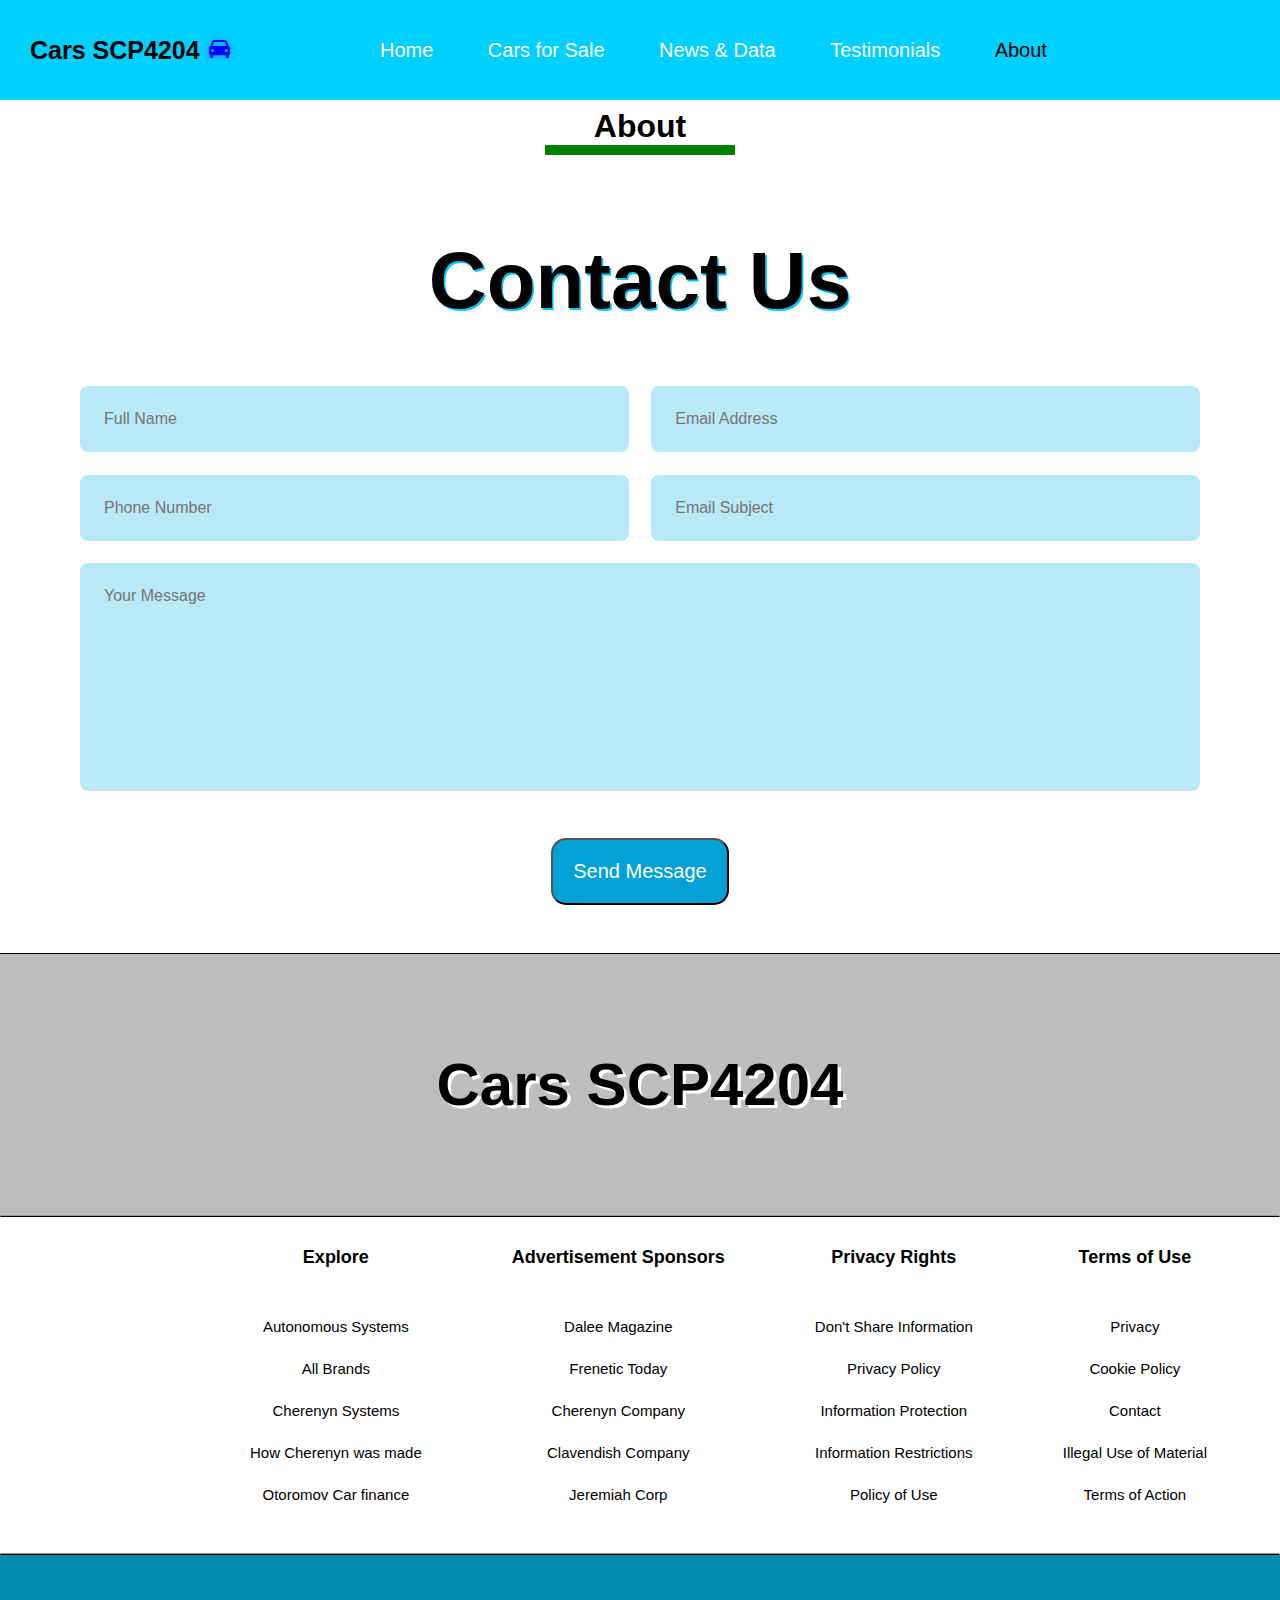
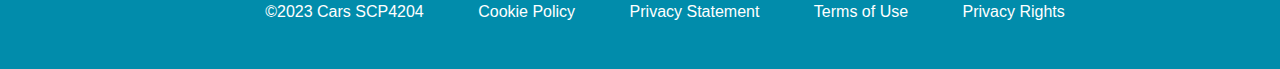
<file: aexxabout.html>
<!DOCTYPE html>

    <html lang = "en">

        <head>

            <meta charset = "UTF-8">

            <meta http-equiv = "X-UA-Compatible" content = "IE = edge">

            <meta name = "viewport" content = "width = device-width, initial-scale = 1.0">

            <title>Car Website</title>

            <link rel="icon" href="cae.jpeg">

            <link href='https://unpkg.com/boxicons@2.1.4/css/boxicons.min.css' rel='stylesheet'>

            <link rel = "stylesheet" href = "aexxabout.css">

        </head>

        <body>

            <section class="sectionheader">
                
                <header class="header">
                    <a href="" class="logo">Cars SCP4204
                        <i class='bx bxs-car'></i>
                    </a>
                    <nav class="navbar">
                        <a href="index.html">Home</a>
                        <a href="aexxcarsforsale.html">Cars for Sale</a>
                        <a href="aexxnews.html">News & Data</a>
                        <a href="aexxtestimonials.html">Testimonials</a>
                        <a href="aexxabout.html">About</a>
                    </nav>
                    <i class='bx bx-menu' id = "menu-icon"></i>

                </header>

            </section>

            <br><br><br><br><br><br>

            <h1 class = "abbbout">About</h1>

            <section class="contact" id="contact">

                <form action="#">

                    <h2 class="heading">Contact <span>Us</span></h2>

                    <div class="input-box">
                        <input type="text" placeholder = "Full Name">
                        <input type="email" placeholder = "Email Address">
                    </div>

                    <div class="input-box">
                        <input type="number" placeholder = "Phone Number">
                        <input type="text" placeholder = "Email Subject">
                    </div>

                    <textarea name="" id="" cols="30" rows="10" placeholder = "Your Message"></textarea>

                    <input type="submit" value = "Send Message" class = "btn">

                </form>


            </section>



            <section class="ending">
                <h1>Cars SCP4204</h1>
            </section>
        
            <hr class = "hrr">
        
            <article>
        
                <div class = "lastfirstdiv">
                    <h1>Explore</h1>
                    <a href="">Autonomous Systems</a>
                    <a href="">All Brands</a>
                    <a href="">Cherenyn Systems</a>
                    <a href="">How Cherenyn was made</a>
                    <a href="">Otoromov Car finance</a>
                </div>
        
                <div class="lastseconddiv">
                    <h1>Advertisement Sponsors</h1>
                    <a href="">Dalee Magazine</a>
                    <a href="">Frenetic Today</a>
                    <a href="">Cherenyn Company</a>
                    <a href="">Clavendish Company</a>
                    <a href="">Jeremiah Corp</a>
                </div>
                    
                <div class="lastthirddiv">
                    <h1>Privacy Rights</h1>
                    <a href="">Don't Share Information</a>
                    <a href="">Privacy Policy</a>
                    <a href="">Information Protection</a>
                    <a href="">Information Restrictions</a>
                    <a href="">Policy of Use</a>
                </div>
        
                <div class="lastfourthdiv">
                    <h1>Terms of Use</h1>
                    <a href="">Privacy</a>
                    <a href="">Cookie Policy</a>
                    <a href="">Contact</a>
                    <a href="">Illegal Use of Material</a>
                    <a href="">Terms of Action</a>
                </div>
        
            </article>
        
        
        
            <hr class = "hrr">
        
            <footer>
        
            <a>&copy;2023 Cars SCP4204</a>
        
            <a href="">Cookie Policy</a>
        
            <a href="">Privacy Statement</a>
        
            <a href="">Terms of Use</a>
            
            <a href="">Privacy Rights</a>
        
            </footer>   
        

    </body>

</html>
</file>
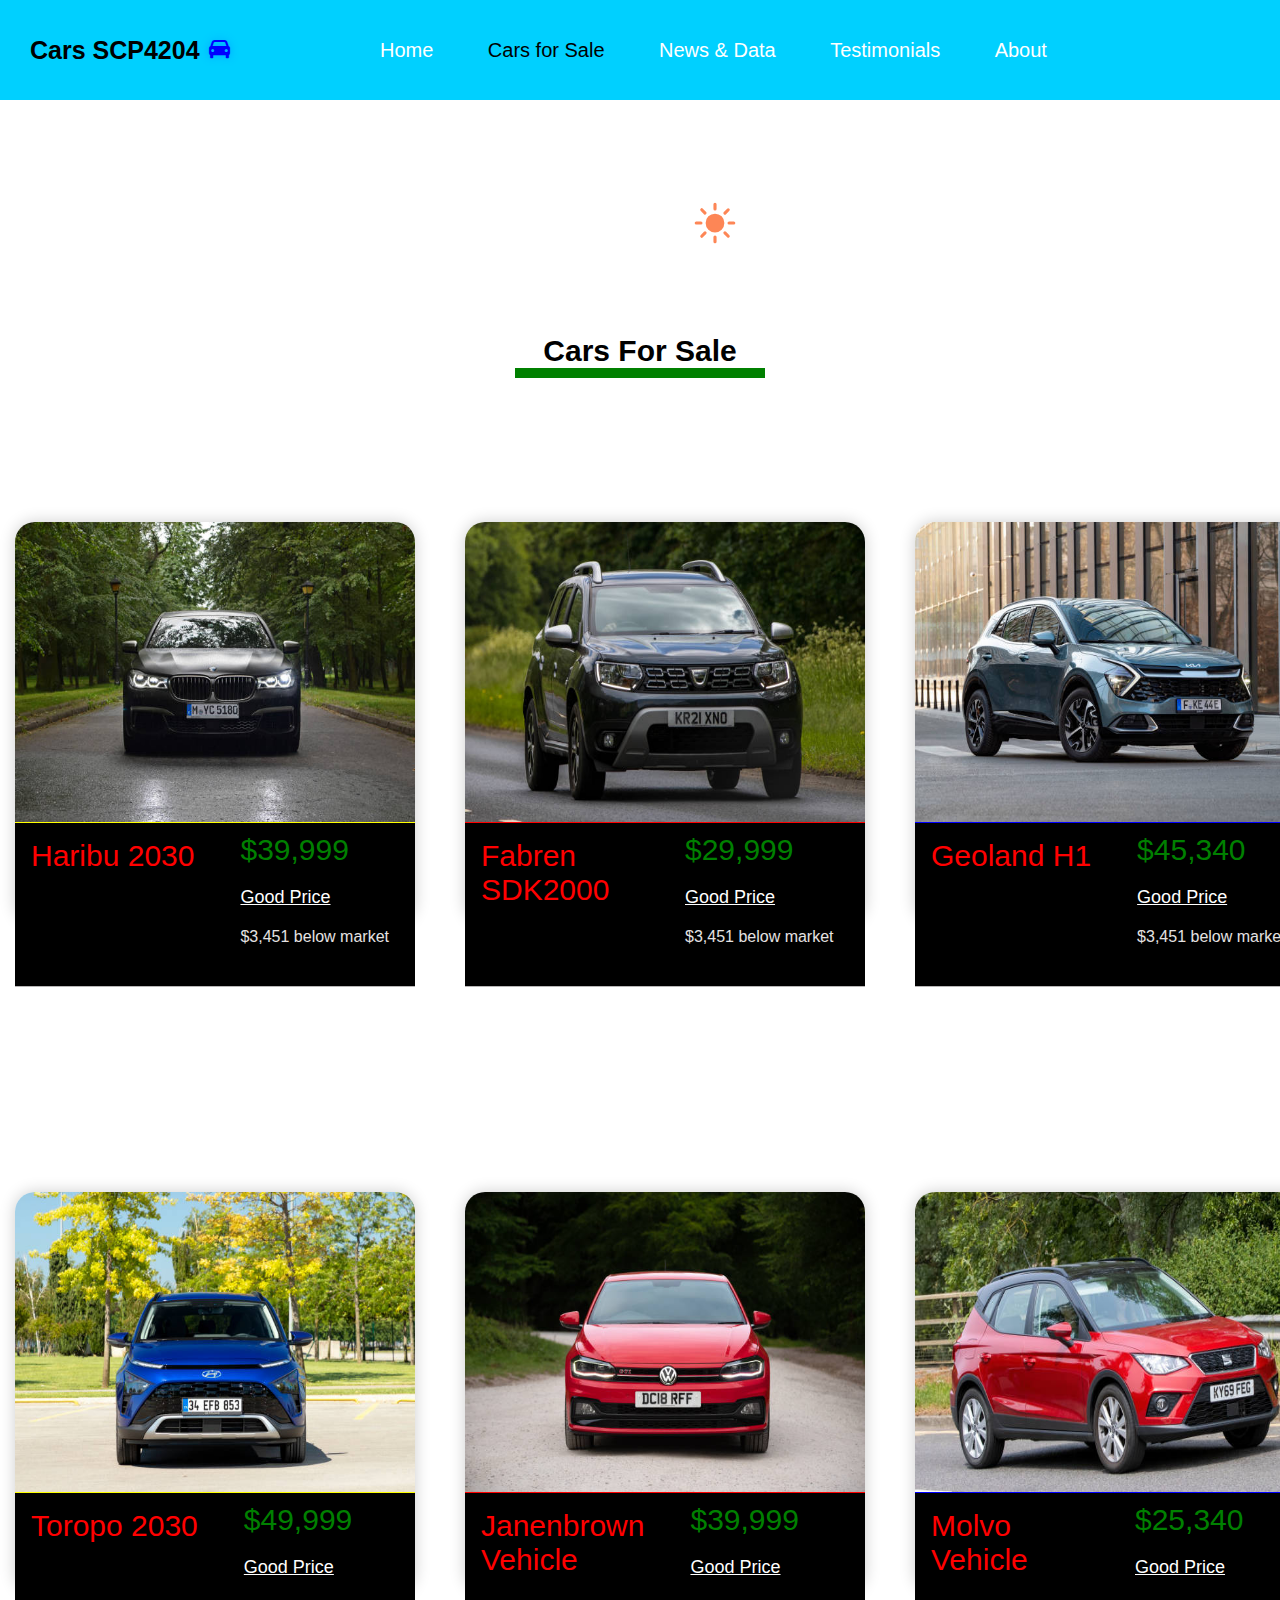
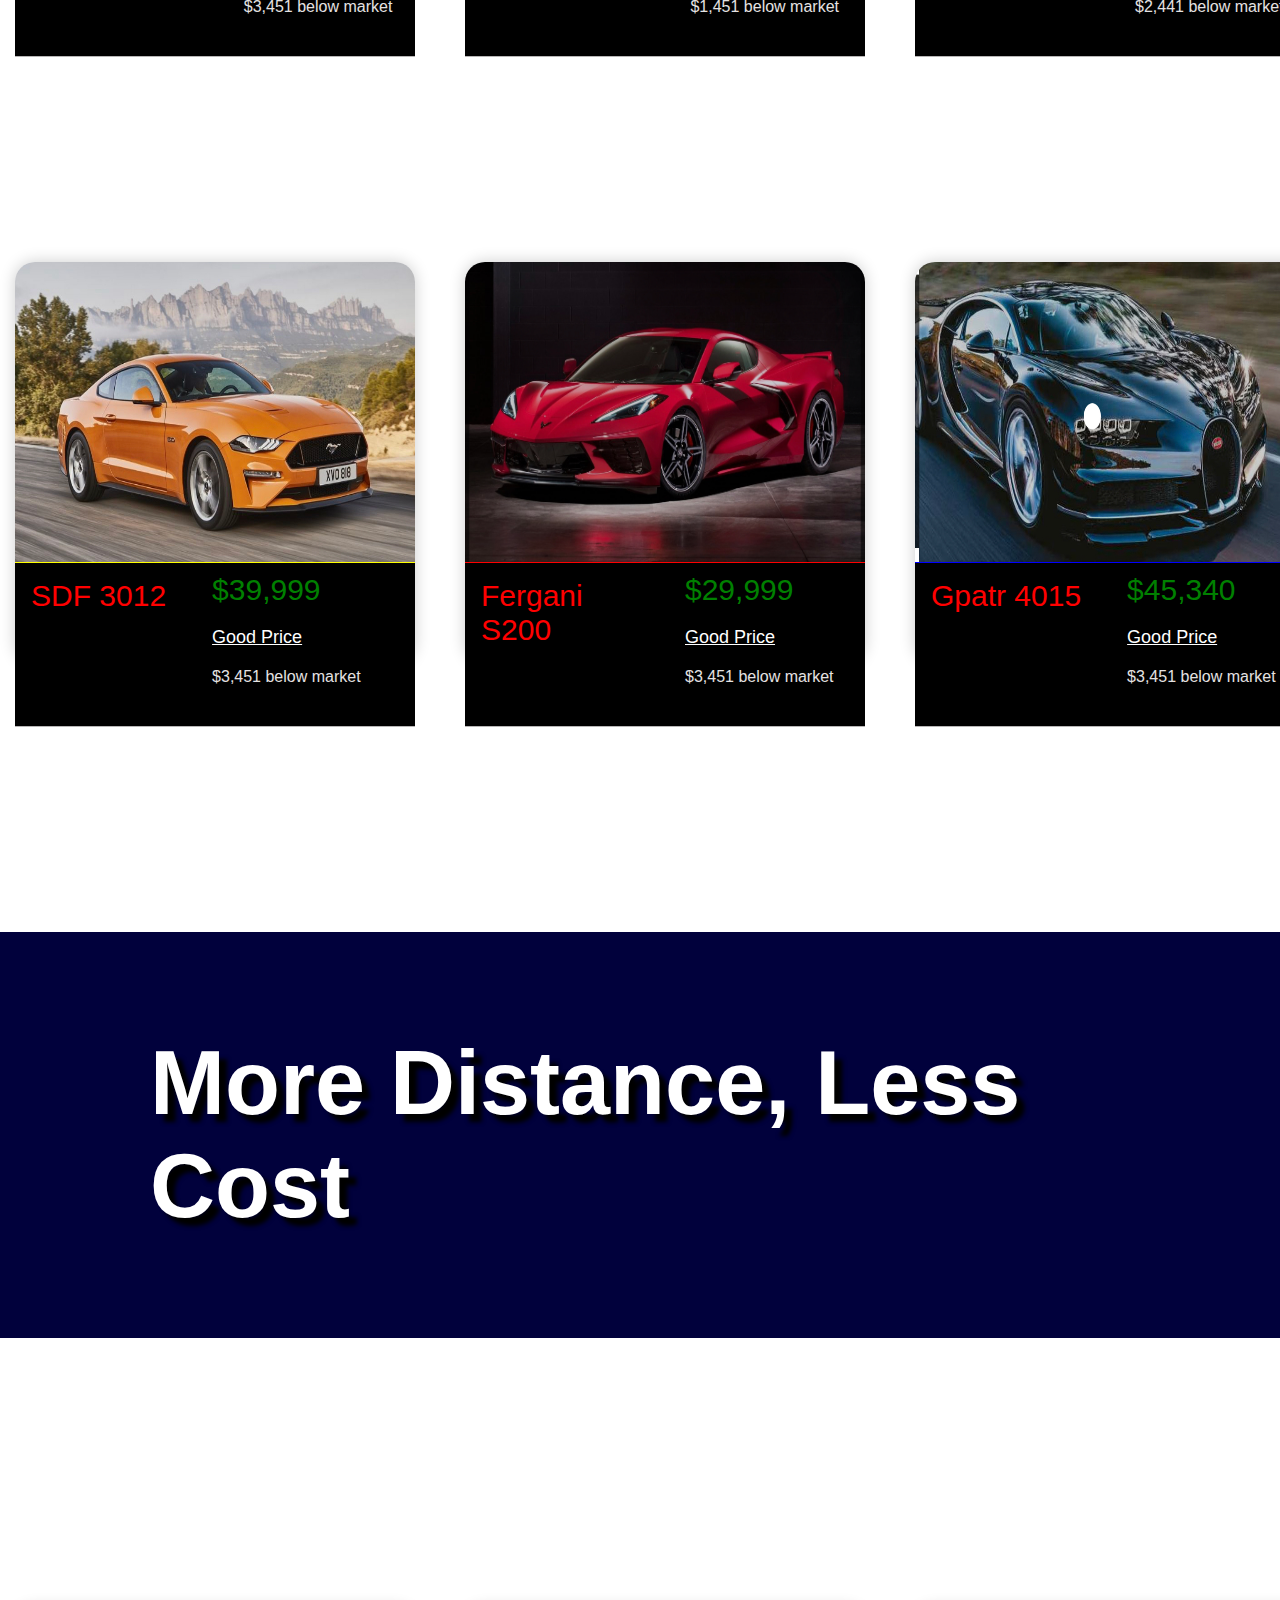
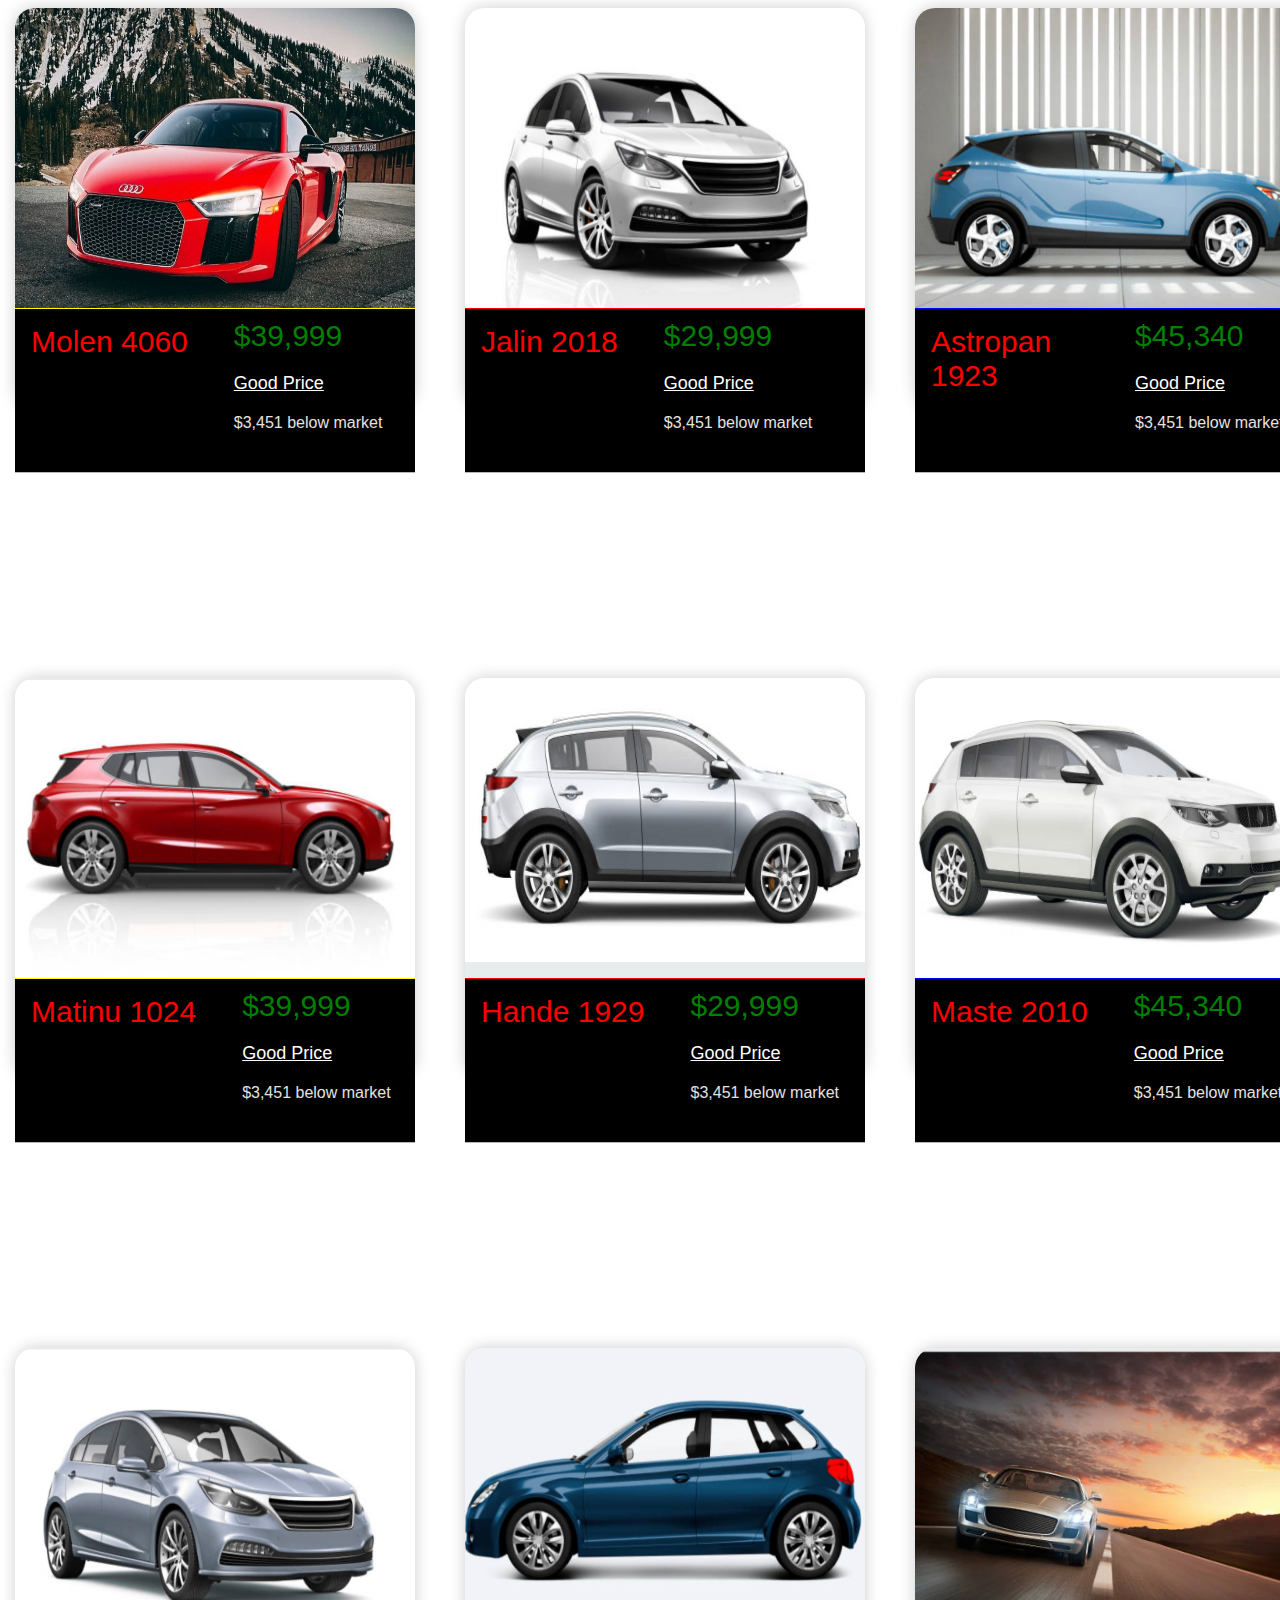
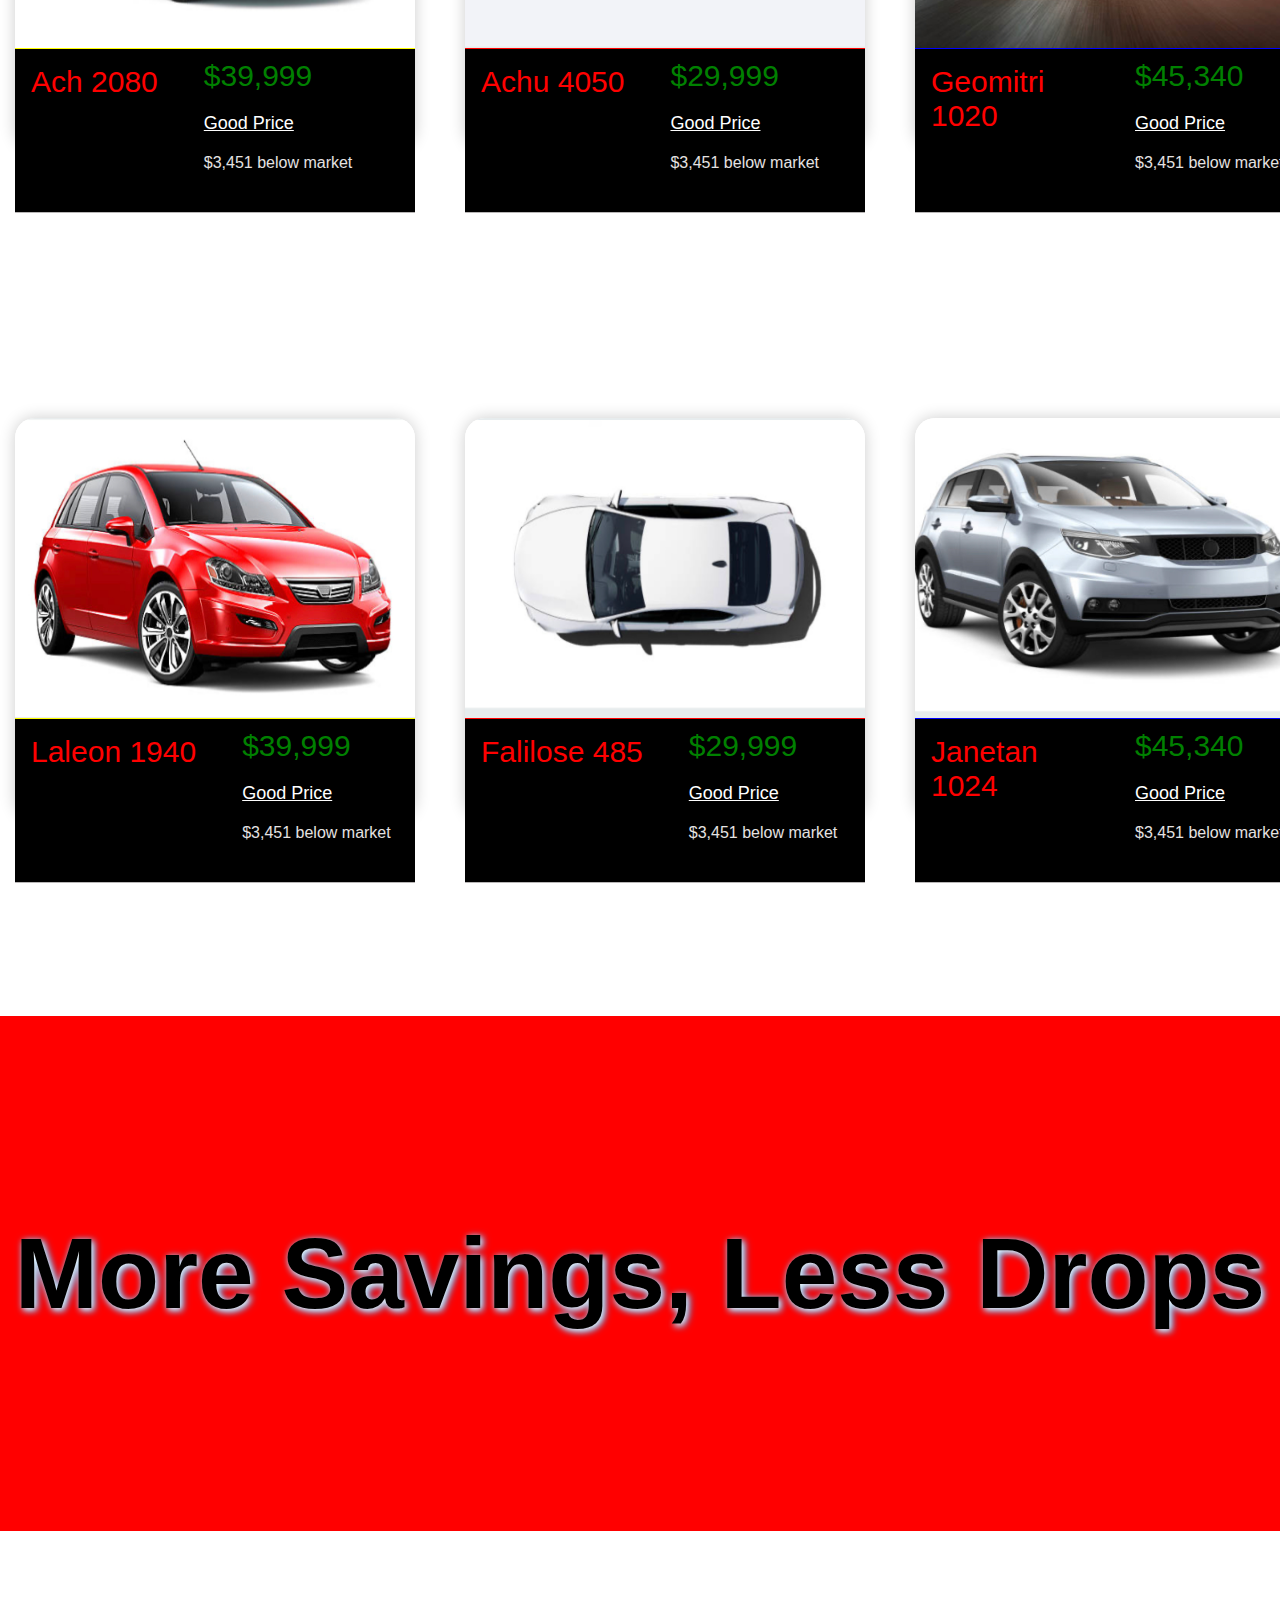
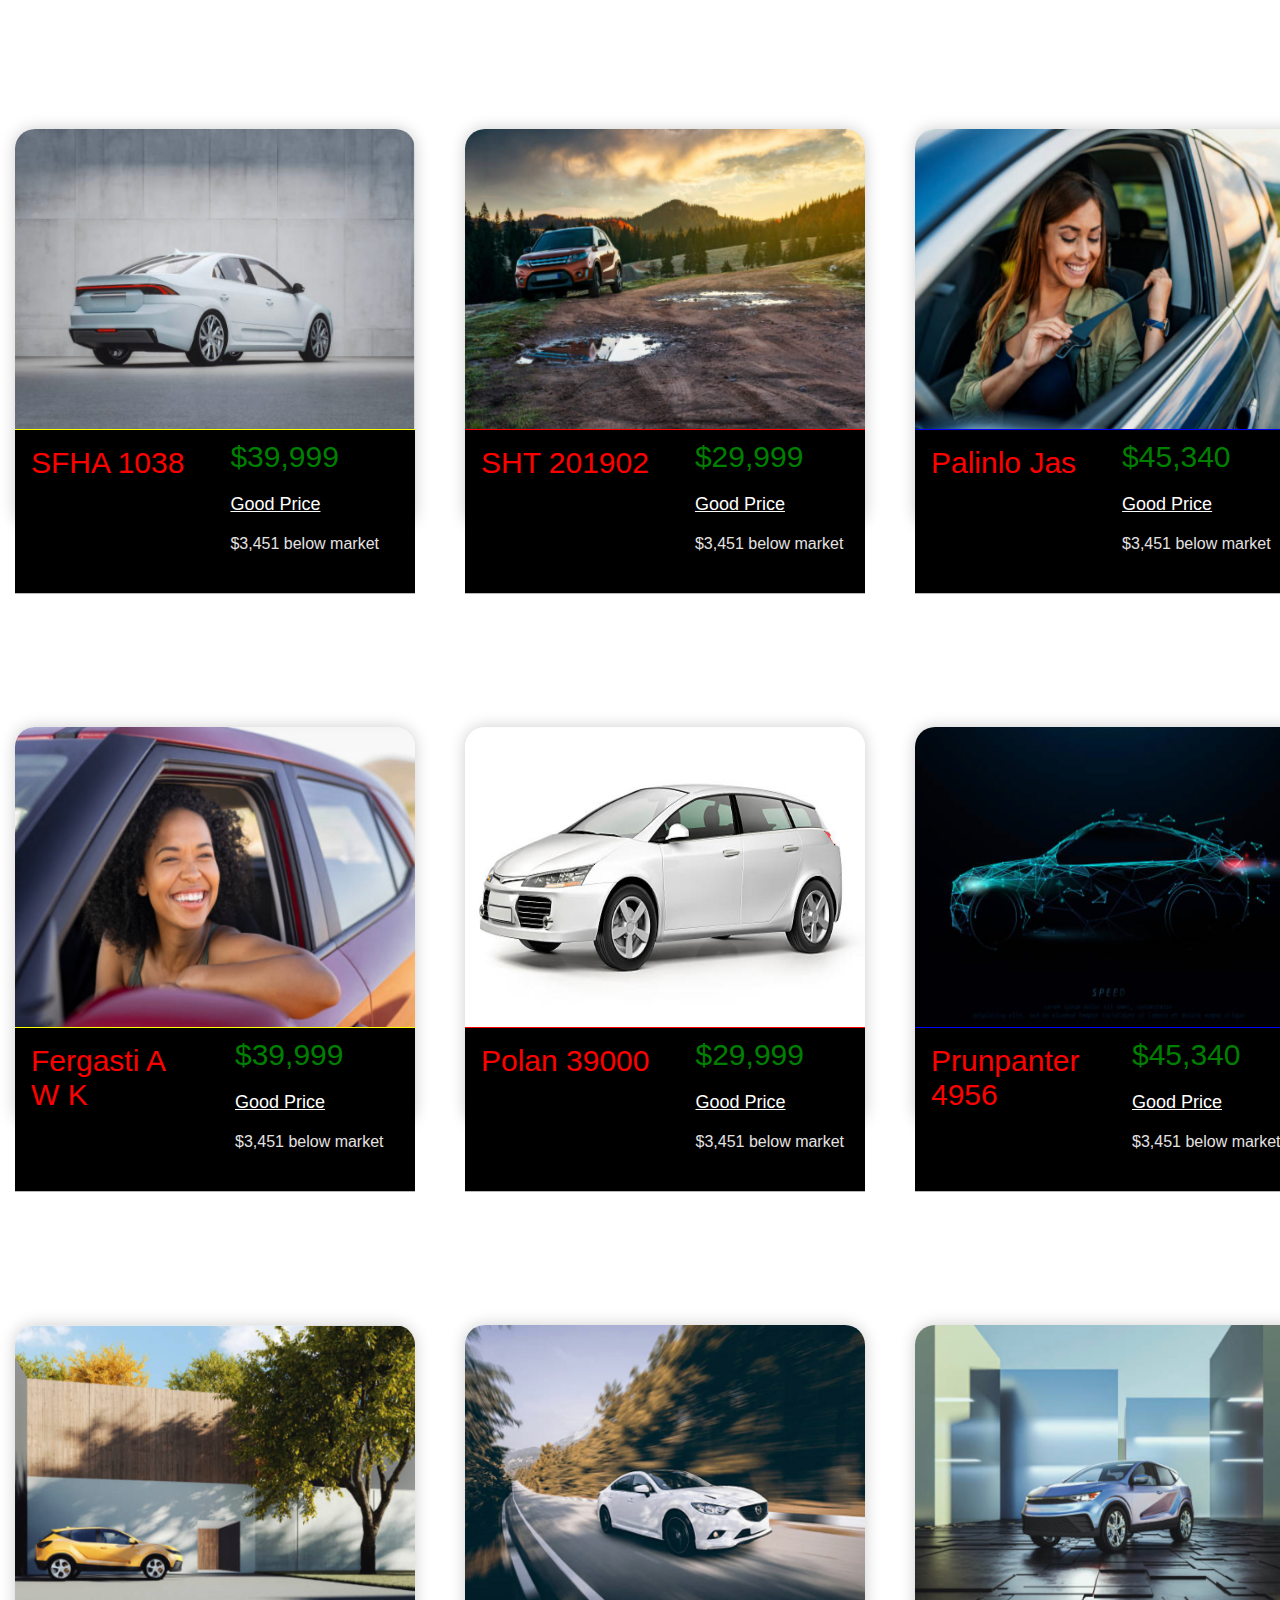
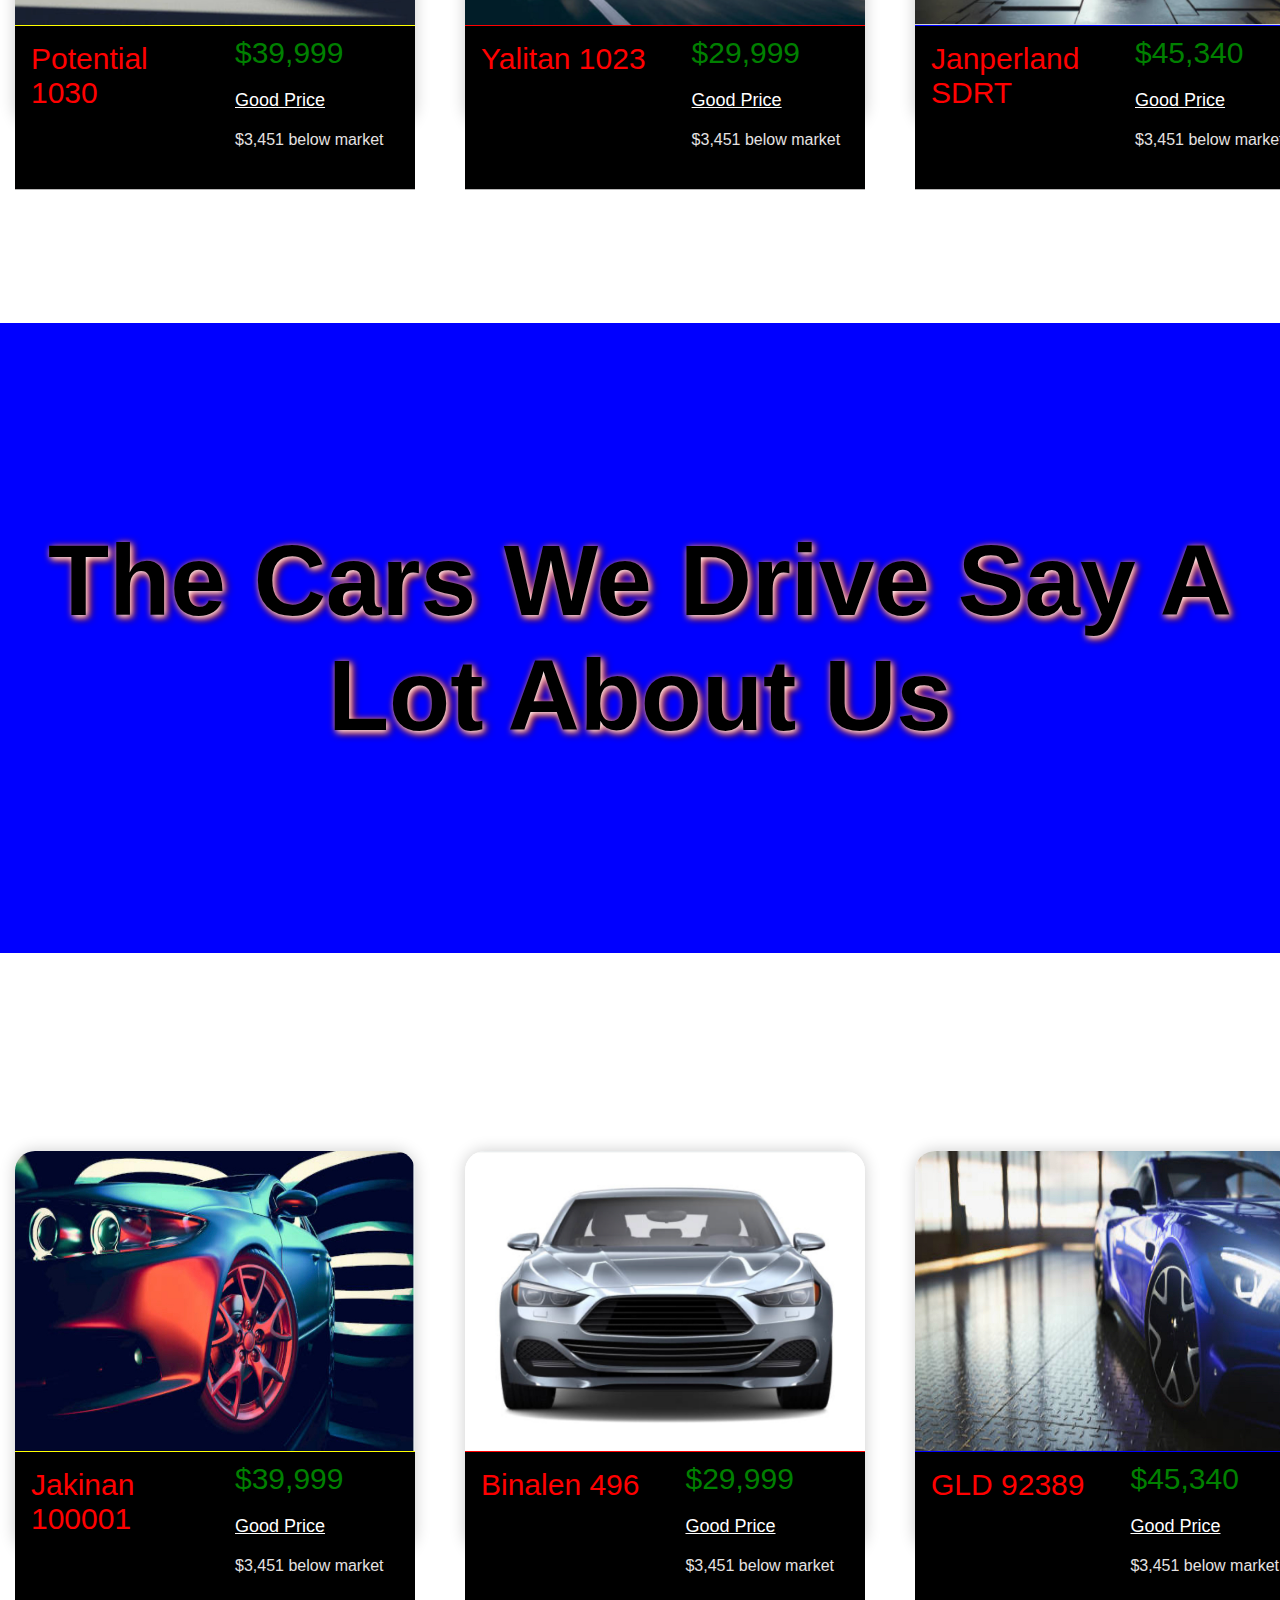
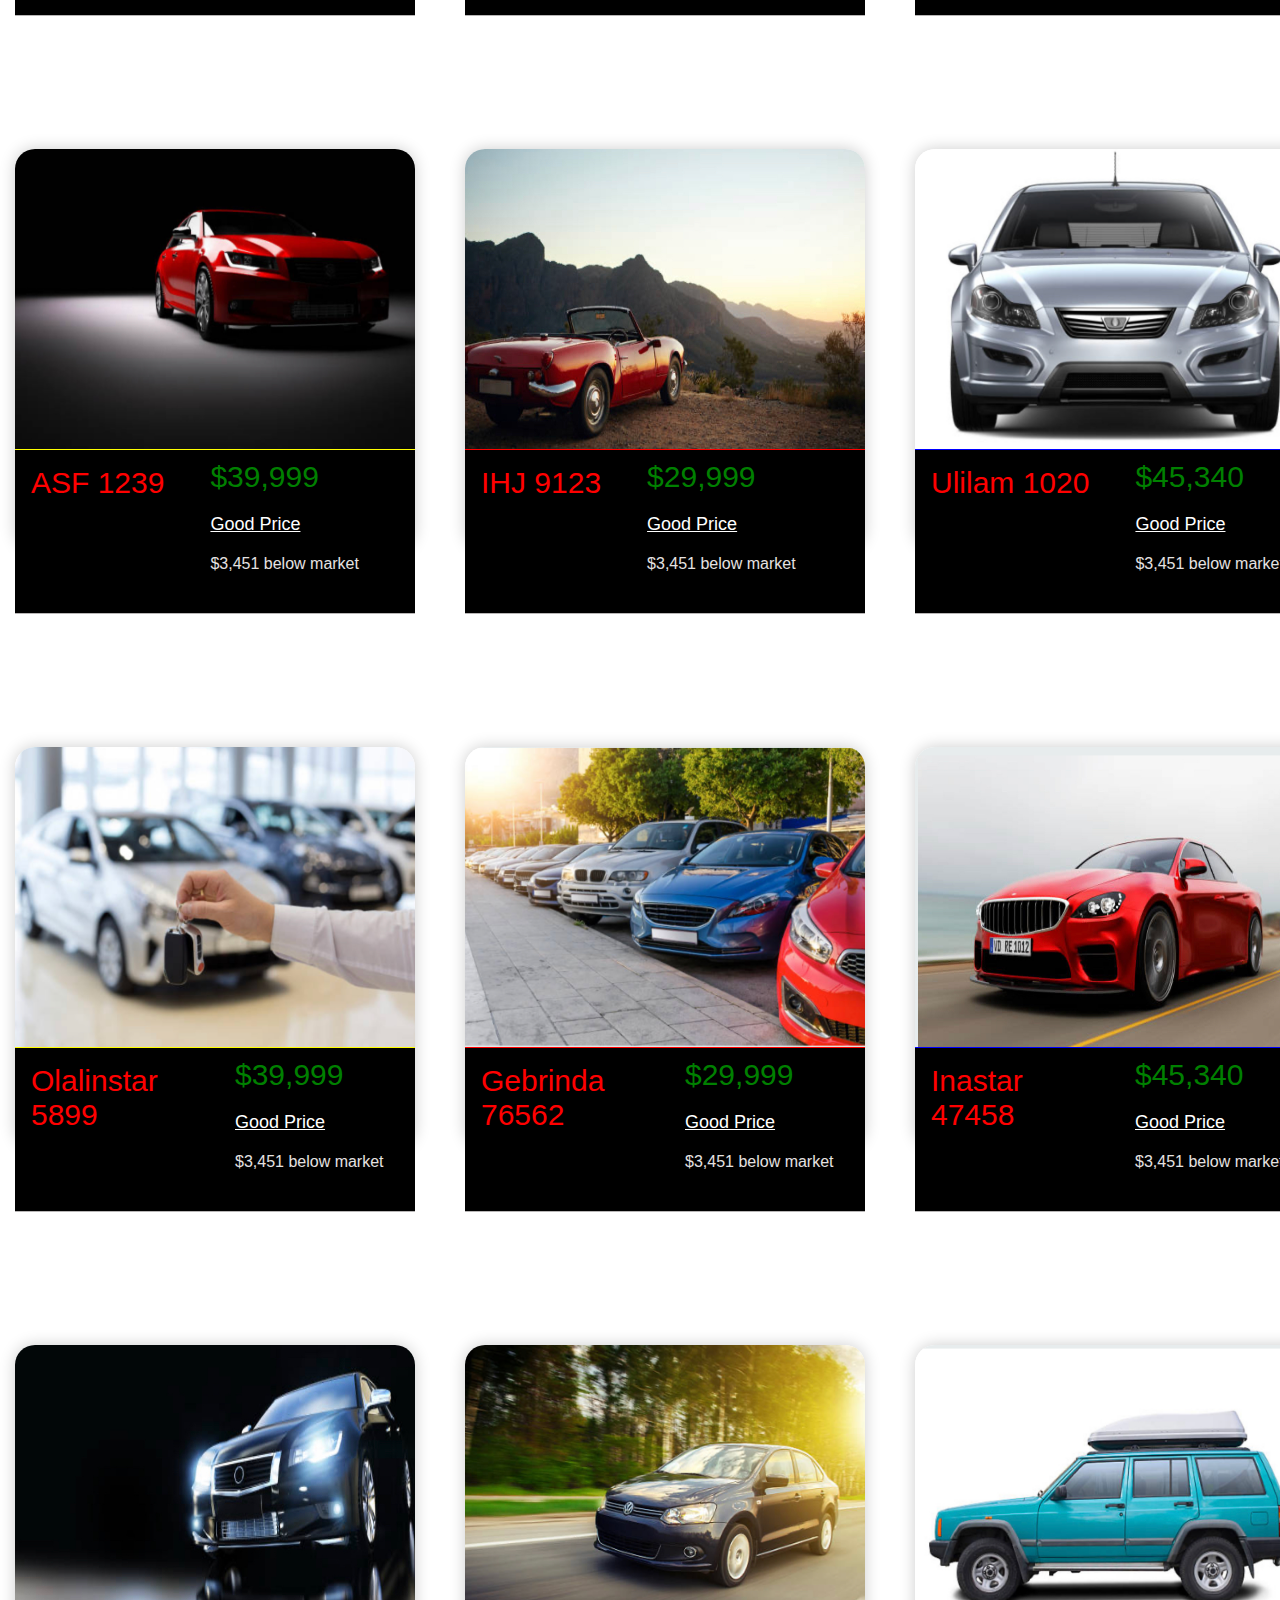
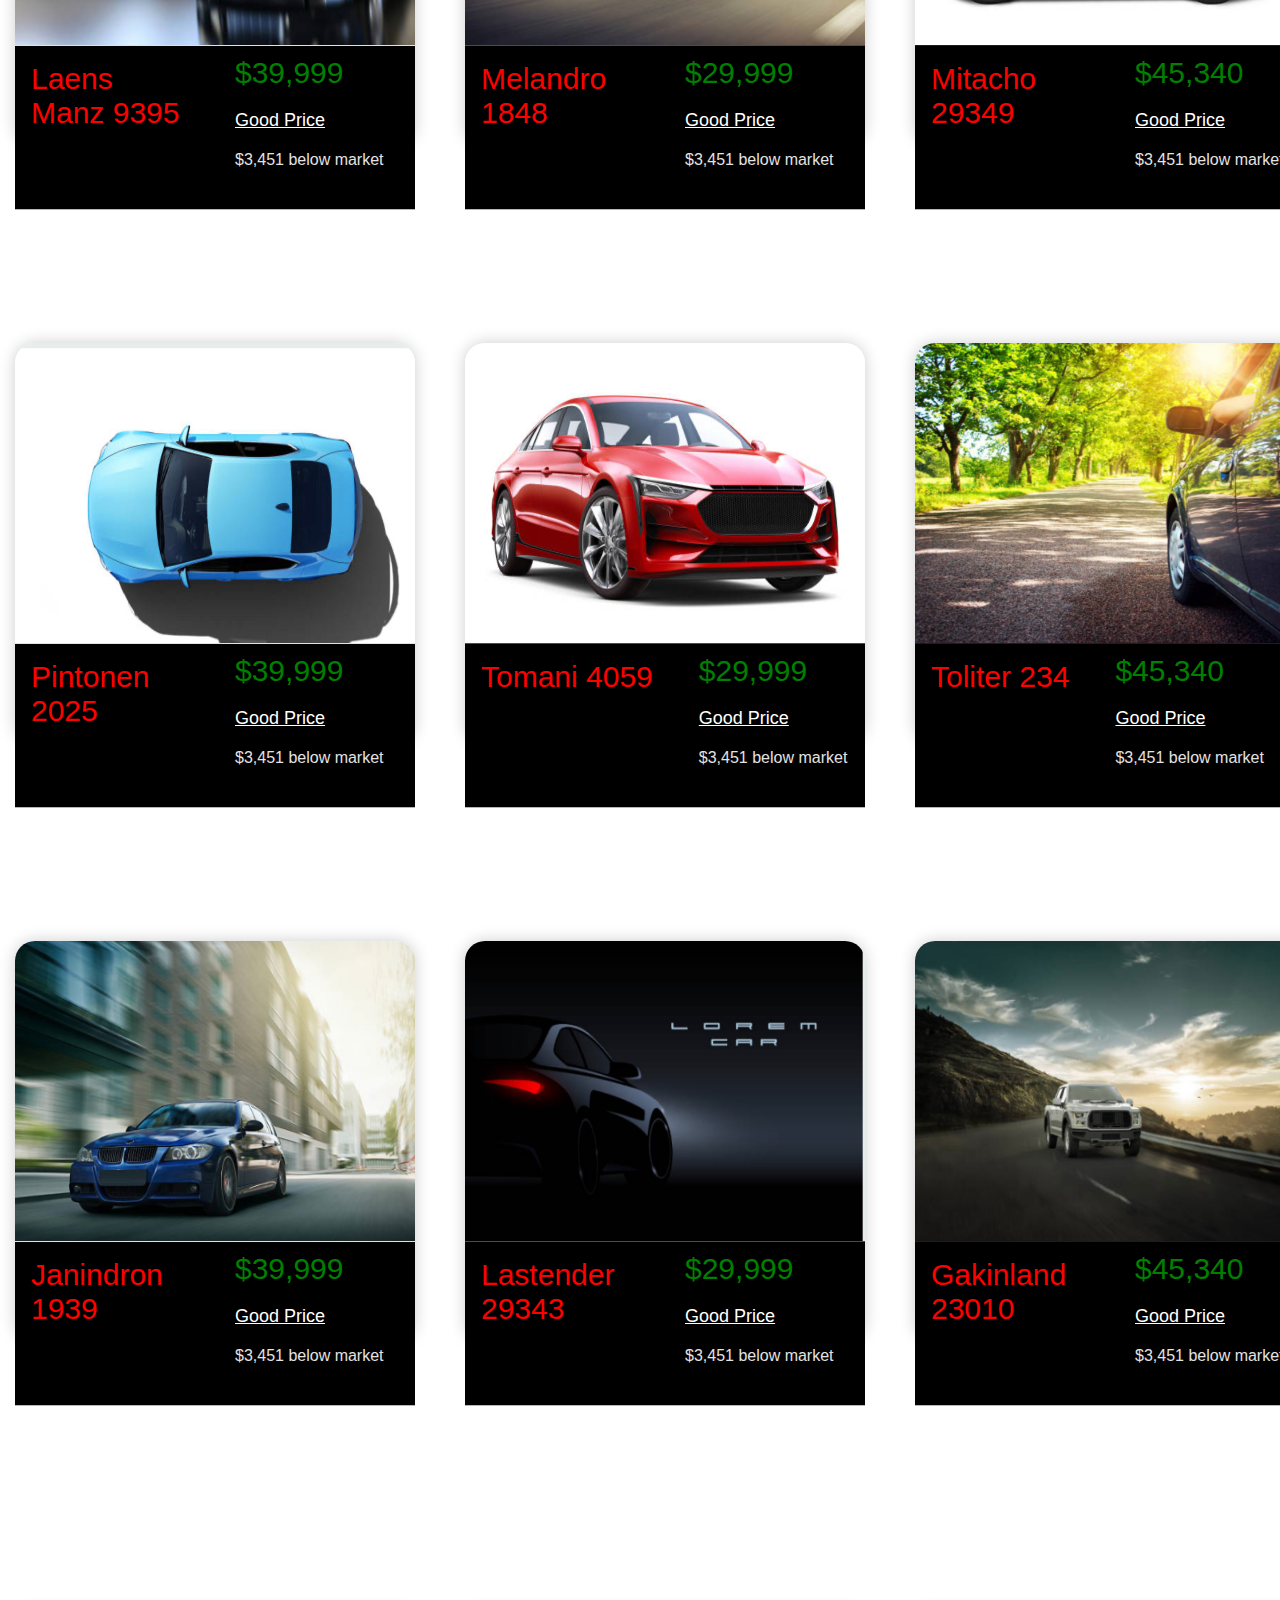
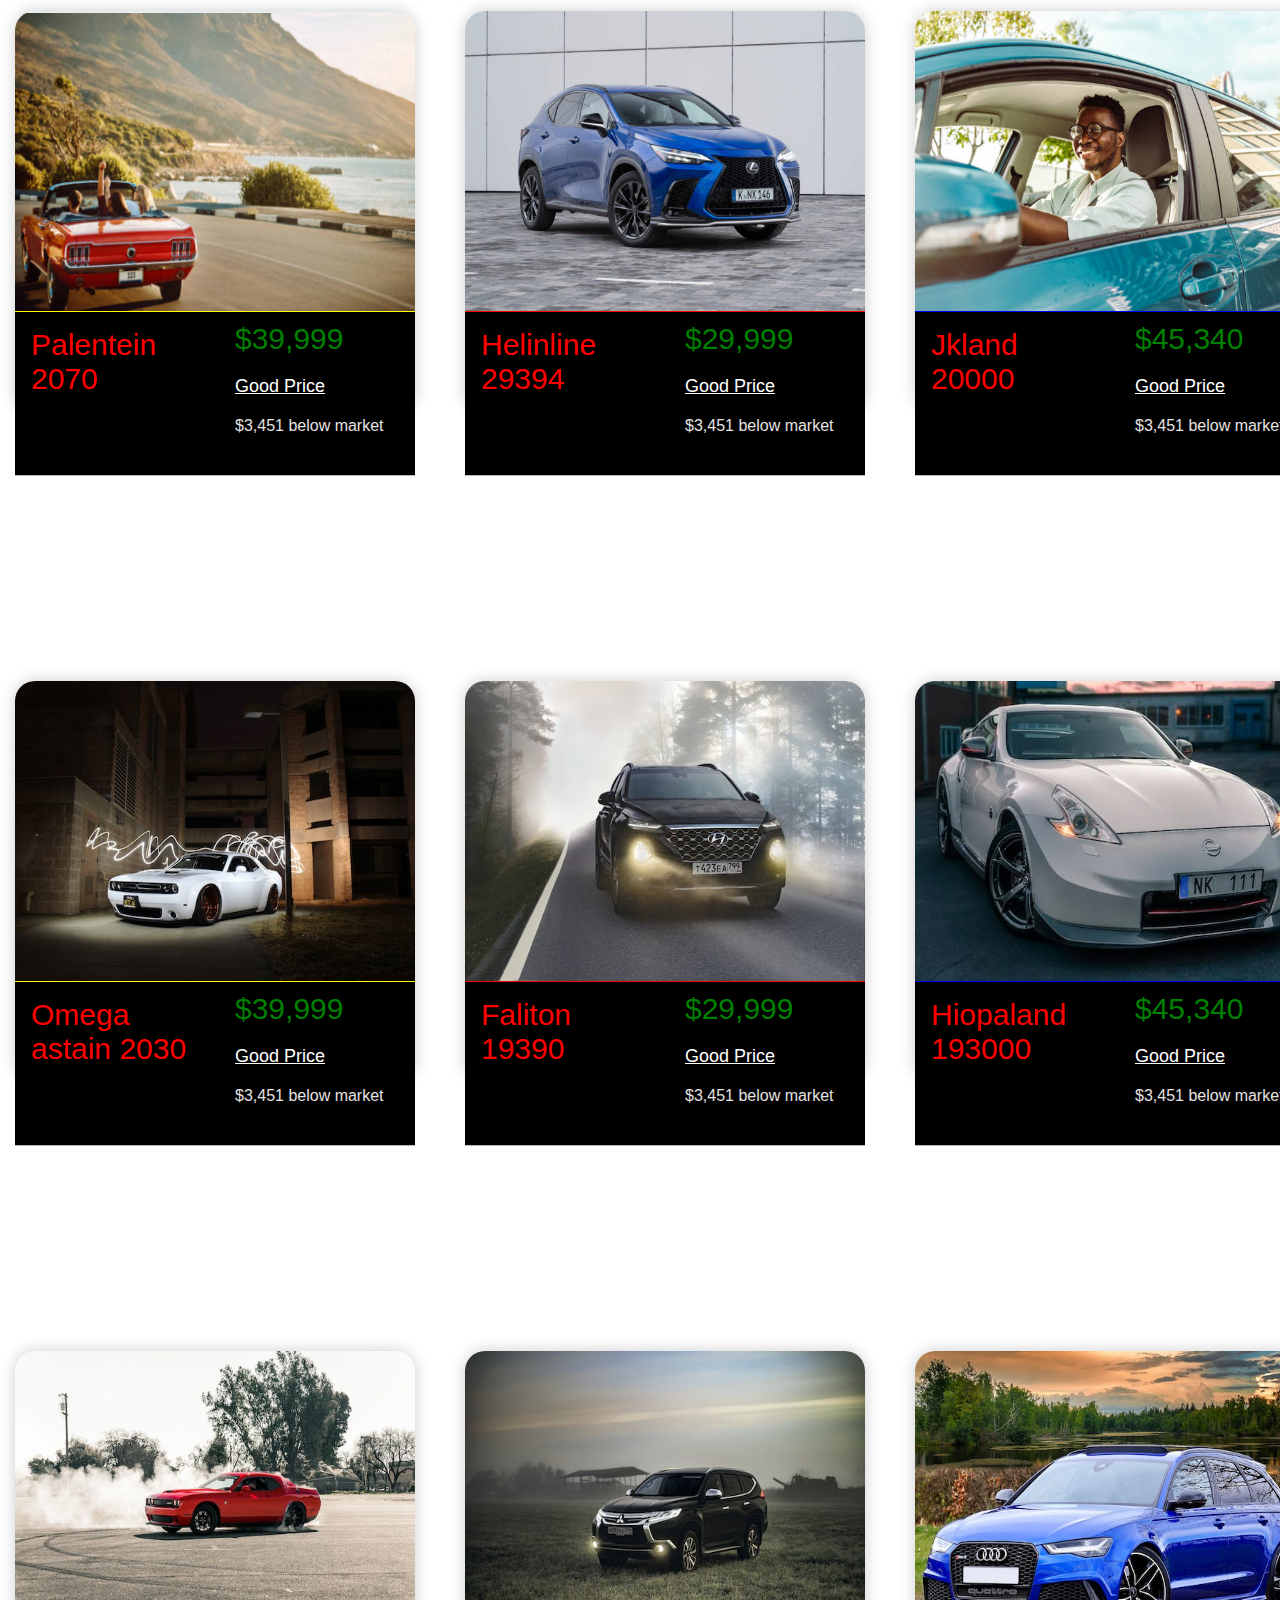
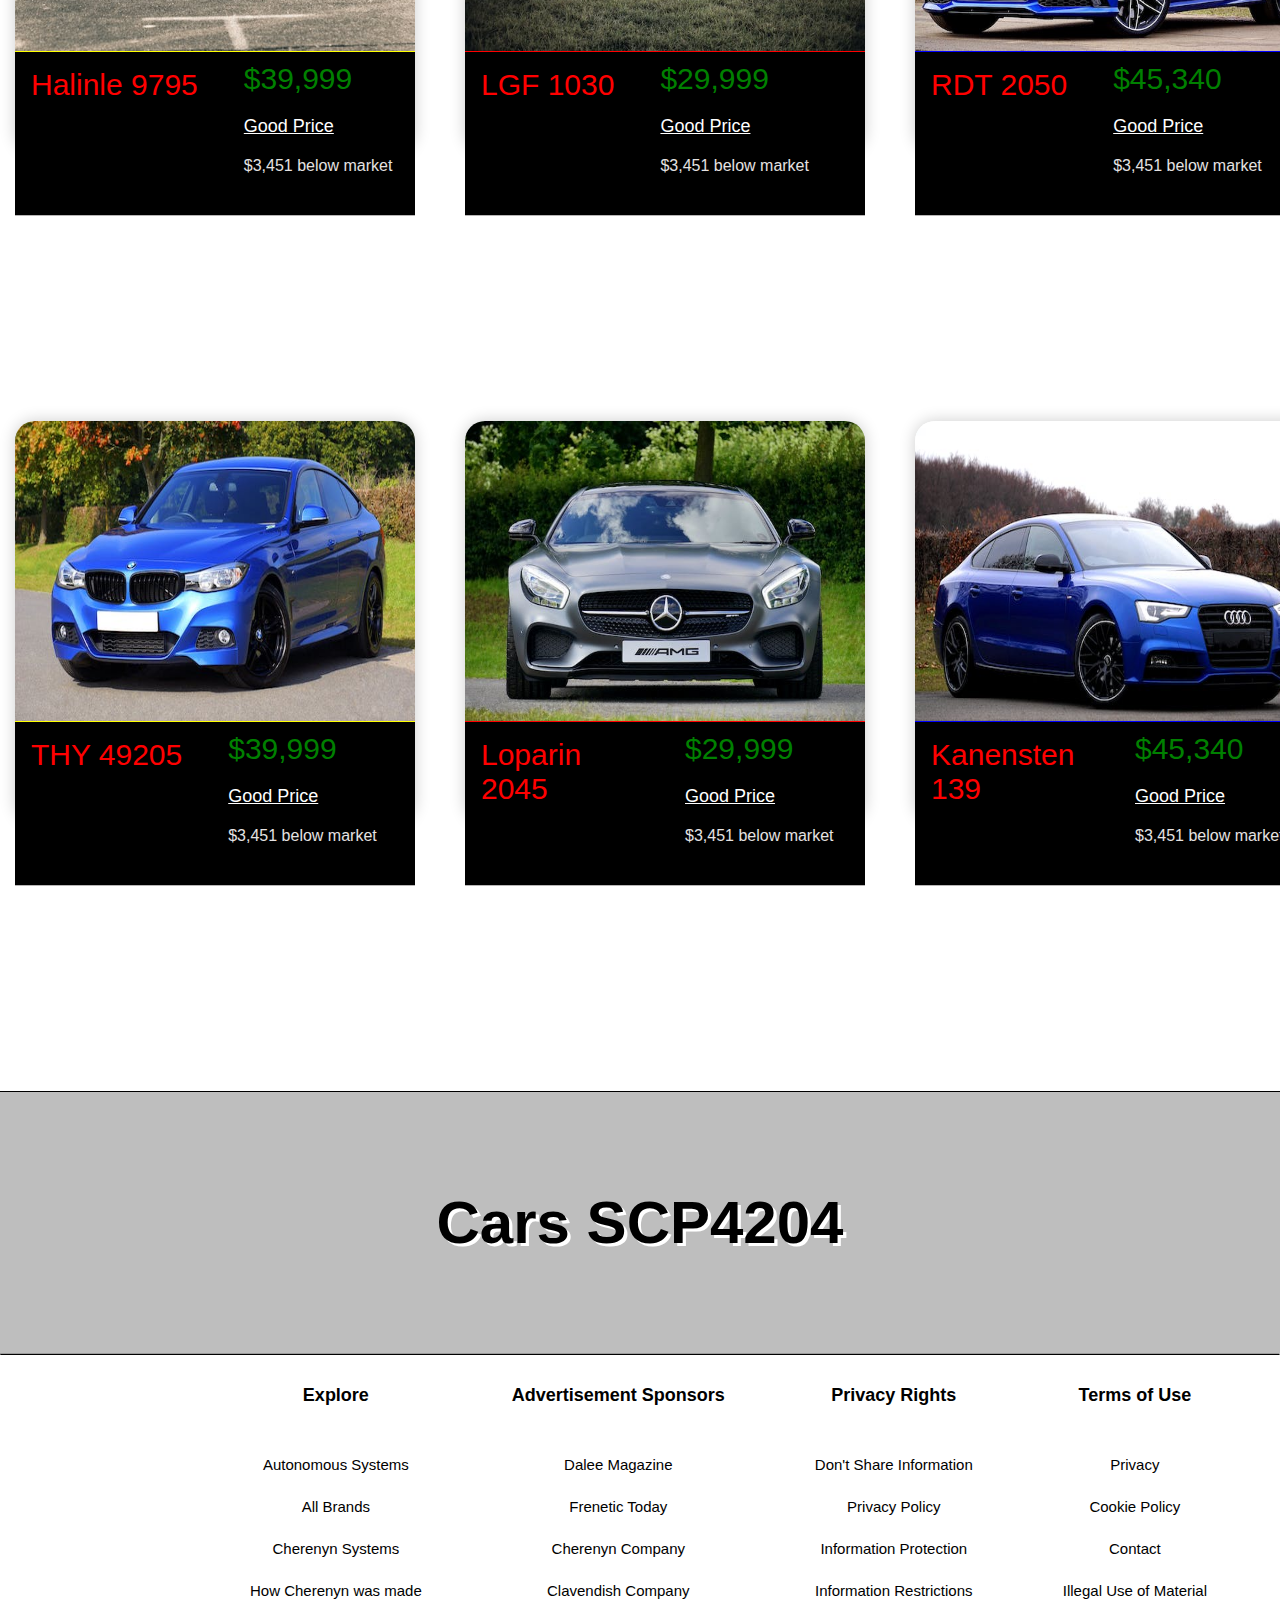
<file: aexxcarsforsale.html>
<!DOCTYPE html>

    <html lang = "en">

        <head>

            <meta charset = "UTF-8">

            <meta http-equiv = "X-UA-Compatible" content = "IE = edge">

            <meta name = "viewport" content = "width = device-width, initial-scale = 1.0">

            <title>Car Website</title>

            <link rel="icon" href="cae.jpeg">

            <link href='https://unpkg.com/boxicons@2.1.4/css/boxicons.min.css' rel='stylesheet'>

            <link rel = "stylesheet" href = "aexxcarsforsale.css">

        </head>

        <body>

            <section class="bigsection">
           
            <section class="sectionheader">
                
                <header class="header">
                    <a href="" class="logo">Cars SCP4204
                        <i class='bx bxs-car'></i>
                    </a>
                    <nav class="navbar">
                        <a href="index.html">Home</a>
                        <a href="aexxcarsforsale.html">Cars for Sale</a>
                        <a href="aexxnews.html">News & Data</a>
                        <a href="aexxtestimonials.html">Testimonials</a>
                        <a href="aexxabout.html">About</a>
                    </nav>
                    <i class='bx bx-menu' id = "menu-icon"></i>

                </header>

            </section>

            <br><br><br><br><br><br><br><br><br><br><br>


            <svg xmlns="http://www.w3.org/2000/svg" viewBox="0 0 24 24" fill="currentColor" class="w-6 h-6" id = "sun">
                <path d="M12 2.25a.75.75 0 01.75.75v2.25a.75.75 0 01-1.5 0V3a.75.75 0 01.75-.75zM7.5 12a4.5 4.5 0 119 0 4.5 4.5 0 01-9 0zM18.894 6.166a.75.75 0 00-1.06-1.06l-1.591 1.59a.75.75 0 101.06 1.061l1.591-1.59zM21.75 12a.75.75 0 01-.75.75h-2.25a.75.75 0 010-1.5H21a.75.75 0 01.75.75zM17.834 18.894a.75.75 0 001.06-1.06l-1.59-1.591a.75.75 0 10-1.061 1.06l1.59 1.591zM12 18a.75.75 0 01.75.75V21a.75.75 0 01-1.5 0v-2.25A.75.75 0 0112 18zM7.758 17.303a.75.75 0 00-1.061-1.06l-1.591 1.59a.75.75 0 001.06 1.061l1.591-1.59zM6 12a.75.75 0 01-.75.75H3a.75.75 0 010-1.5h2.25A.75.75 0 016 12zM6.697 7.757a.75.75 0 001.06-1.06l-1.59-1.591a.75.75 0 00-1.061 1.06l1.59 1.591z" />
              </svg>


            <!-- <section>

                <h1>Cars for Sale</h1>

            </section> -->

            <br><br><br><br><br><br><br><br><br><br>

            <h1 class = "carsforsale">Cars For Sale</h1>

            <section class="second">

                <div class="white-card">

                    <div class="imgcontainer">
                        <img src="carf/car16.jpeg" alt="">
                    </div>

                    <div class="main-info" id = "first">

                        <p class = "car-name">Haribu 2030</p>

                        <div class = "price-info">
                            <p class = "price">$39,999</p>
                            <p class = "g">Good Price</p>
                            <p class = "g2">$3,451 below market</p>
                        </div>

                        <!-- <div class = "Hello">Hello</div> -->

                    </div>

                    <p class = "text-whites">Lorem ipsum dolor sit amet, consectetur adipisicing elit. Recusandae dolore beatae vitae ipsam ea corrupti esse, veritatis iste dignissimos maxime minus cupiditate quo sapiente vero, officiis reiciendis possimus, eaque totam.</p>

                    <a href="" class = "buyers">Buy Now</a>

                </div>    

                <div class="white-card">

                    <div class="imgcontainer">
                        <img src="carf/car17.jpeg" alt="">
                    </div>

                    <div class="main-info" id = "second">

                        <p class = "car-name">Fabren SDK2000</p>

                        <div class = "price-info">
                            <p class = "price">$29,999</p>
                            <p class = "g">Good Price</p>
                            <p class = "g2">$3,451 below market</p>
                        </div>

                    </div>    

                    <p class = "text-whites">Lorem ipsum dolor sit amet, consectetur adipisicing elit. Recusandae dolore beatae vitae ipsam ea corrupti esse, veritatis iste dignissimos maxime minus cupiditate quo sapiente vero, officiis reiciendis possimus, eaque totam.</p>

                    <a href="" class = "buyers">Buy Now</a>


                </div>

                <div class="white-card">

                    <div class="imgcontainer">
                        <img src="carf/car19.jpeg" alt="">
                    </div>

                    <div class="main-info" id = "third">

                        <p class = "car-name">Geoland H1</p>

                        <div class = "price-info">
                            <p class = "price">$45,340</p>
                            <p class = "g">Good Price</p>
                            <p class = "g2">$3,451 below market</p>
                        </div>

                    </div>    

                    <p class = "text-whites">Lorem ipsum dolor sit amet, consectetur adipisicing elit. Recusandae dolore beatae vitae ipsam ea corrupti esse, veritatis iste dignissimos maxime minus cupiditate quo sapiente vero, officiis reiciendis possimus, eaque totam.</p>

                    <a href="" class = "buyers">Buy Now</a>


                </div>

            </section>

            <br><br><br><br><br><br><br><br><br><br><br><br><br><br><br>
        

            <div class="containers2">

            <div class="white-card2">

                <div class="imgcontainer2">
                    <img src="carf/car23.jpeg" alt="">
                </div>

                <div class="main-info" id = "fourth">

                    <p class = "car-name">Toropo 2030</p>

                    <div class = "price-info">
                        <p class = "price">$49,999</p>
                        <p class = "g">Good Price</p>
                        <p class = "g2">$3,451 below market</p>
                    </div>

                </div>

                <p class = "text-whites">Lorem ipsum dolor sit amet, consectetur adipisicing elit. Recusandae dolore beatae vitae ipsam ea corrupti esse, veritatis iste dignissimos maxime minus cupiditate quo sapiente vero, officiis reiciendis possimus, eaque totam.</p>

                <a href="" class = "buyers">Buy Now</a>


            </div>    

            <div class="white-card2">

                <div class="imgcontainer2">
                    <img src="carf/car21.jpeg" alt="">
                </div>

                <div class="main-info" id = "fifth">

                    <p class = "car-name">Janenbrown Vehicle</p>

                    <div class = "price-info">
                        <p class = "price">$39,999</p>
                        <p class = "g">Good Price</p>
                        <p class = "g2">$1,451 below market</p>
                    </div>

                </div>    

                <p class = "text-whites">Lorem ipsum dolor sit amet, consectetur adipisicing elit. Recusandae dolore beatae vitae ipsam ea corrupti esse, veritatis iste dignissimos maxime minus cupiditate quo sapiente vero, officiis reiciendis possimus, eaque totam.</p>

                <a href="" class = "buyers">Buy Now</a>


            </div>

 

            <div class="white-card2">

                <div class="imgcontainer2">
                    <img src="carf/car22.jpeg" alt="">
                </div>

                <div class="main-info" id = "sixth">

                    <p class = "car-name">Molvo Vehicle</p>

                    <div class = "price-info">
                        <p class = "price">$25,340</p>
                        <p class = "g">Good Price</p>
                        <p class = "g2">$2,441 below market</p>
                    </div>

                </div>   
                
                <p class = "text-whites">Lorem ipsum dolor sit amet, consectetur adipisicing elit. Recusandae dolore beatae vitae ipsam ea corrupti esse, veritatis iste dignissimos maxime minus cupiditate quo sapiente vero, officiis reiciendis possimus, eaque totam.</p>

                <a href="" class = "buyers">Buy Now</a>


            </div>

        </div>


    <br><br><br><br><br><br><br><br><br><br><br><br><br><br><br>

    <section class="third">

        <div class="white-card">

            <div class="imgcontainer">
                <img src="carfolder/IMG_6316.jpg" alt="">
            </div>

            <div class="main-info" id = "first">

                <p class = "car-name">SDF 3012</p>

                <div class = "price-info">
                    <p class = "price">$39,999</p>
                    <p class = "g">Good Price</p>
                    <p class = "g2">$3,451 below market</p>
                </div>

            </div>

            <p class = "text-whites">Lorem ipsum dolor sit amet, consectetur adipisicing elit. Recusandae dolore beatae vitae ipsam ea corrupti esse, veritatis iste dignissimos maxime minus cupiditate quo sapiente vero, officiis reiciendis possimus, eaque totam.</p>

            <a href="" class = "buyers">Buy Now</a>


        </div>    

        <div class="white-card">

            <div class="imgcontainer">
                <img src="carfolder/IMG_6311.jpg" alt="">
            </div>

            <div class="main-info" id = "second">

                <p class = "car-name">Fergani S200</p>

                <div class = "price-info">
                    <p class = "price">$29,999</p>
                    <p class = "g">Good Price</p>
                    <p class = "g2">$3,451 below market</p>
                </div>

            </div>    

            <p class = "text-whites">Lorem ipsum dolor sit amet, consectetur adipisicing elit. Recusandae dolore beatae vitae ipsam ea corrupti esse, veritatis iste dignissimos maxime minus cupiditate quo sapiente vero, officiis reiciendis possimus, eaque totam.</p>

            <a href="" class = "buyers">Buy Now</a>


        </div>

        <div class="white-card">

            <div class="imgcontainer">
                <img src="carfolder/IMG_6315.jpg" alt="">
            </div>

            <div class="main-info" id = "third">

                <p class = "car-name">Gpatr 4015</p>

                <div class = "price-info">
                    <p class = "price">$45,340</p>
                    <p class = "g">Good Price</p>
                    <p class = "g2">$3,451 below market</p>
                </div>

            </div>    

            <p class = "text-whites">Lorem ipsum dolor sit amet, consectetur adipisicing elit. Recusandae dolore beatae vitae ipsam ea corrupti esse, veritatis iste dignissimos maxime minus cupiditate quo sapiente vero, officiis reiciendis possimus, eaque totam.</p>

            <a href="" class = "buyers">Buy Now</a>


        </div>

    </section>

    <br><br><br><br><br><br><br><br><br><br><br><br><br><br><br>

    <section class="ad">

        <h1>More Distance, Less Cost</h1>

    </section>

    <br><br><br><br><br><br><br><br><br><br><br><br><br><br><br>

    <section class="fourth">

        <div class="white-card">

            <div class="imgcontainer">
                <img src="carfolder/IMG_6317.jpg" alt="">
            </div>

            <div class="main-info" id = "first">

                <p class = "car-name">Molen 4060</p>

                <div class = "price-info">
                    <p class = "price">$39,999</p>
                    <p class = "g">Good Price</p>
                    <p class = "g2">$3,451 below market</p>
                </div>

            </div>

            <p class = "text-whites">Lorem ipsum dolor sit amet, consectetur adipisicing elit. Recusandae dolore beatae vitae ipsam ea corrupti esse, veritatis iste dignissimos maxime minus cupiditate quo sapiente vero, officiis reiciendis possimus, eaque totam.</p>

            <a href="" class = "buyers">Buy Now</a>


        </div>    

        <div class="white-card">

            <div class="imgcontainer">
                <img src="carfolder/IMG_6318.jpg" alt="">
            </div>

            <div class="main-info" id = "second">

                <p class = "car-name">Jalin 2018</p>

                <div class = "price-info">
                    <p class = "price">$29,999</p>
                    <p class = "g">Good Price</p>
                    <p class = "g2">$3,451 below market</p>
                </div>

            </div>    

            <p class = "text-whites">Lorem ipsum dolor sit amet, consectetur adipisicing elit. Recusandae dolore beatae vitae ipsam ea corrupti esse, veritatis iste dignissimos maxime minus cupiditate quo sapiente vero, officiis reiciendis possimus, eaque totam.</p>

            <a href="" class = "buyers">Buy Now</a>


        </div>

        <div class="white-card">

            <div class="imgcontainer">
                <img src="carfolder/IMG_6319.jpg" alt="">
            </div>

            <div class="main-info" id = "third">

                <p class = "car-name">Astropan 1923</p>

                <div class = "price-info">
                    <p class = "price">$45,340</p>
                    <p class = "g">Good Price</p>
                    <p class = "g2">$3,451 below market</p>
                </div>

            </div>    

            <p class = "text-whites">Lorem ipsum dolor sit amet, consectetur adipisicing elit. Recusandae dolore beatae vitae ipsam ea corrupti esse, veritatis iste dignissimos maxime minus cupiditate quo sapiente vero, officiis reiciendis possimus, eaque totam.</p>

            <a href="" class = "buyers">Buy Now</a>


        </div>

    </section>

    <br><br><br><br><br><br><br><br><br><br><br><br><br><br><br>


    <section class="fifth">

        <div class="white-card">

            <div class="imgcontainer">
                <img src="carfolder/IMG_6320.jpg" alt="">
            </div>

            <div class="main-info" id = "first">

                <p class = "car-name">Matinu 1024</p>

                <div class = "price-info">
                    <p class = "price">$39,999</p>
                    <p class = "g">Good Price</p>
                    <p class = "g2">$3,451 below market</p>
                </div>

            </div>

            <p class = "text-whites">Lorem ipsum dolor sit amet, consectetur adipisicing elit. Recusandae dolore beatae vitae ipsam ea corrupti esse, veritatis iste dignissimos maxime minus cupiditate quo sapiente vero, officiis reiciendis possimus, eaque totam.</p>

            <a href="" class = "buyers">Buy Now</a>


        </div>    

        <div class="white-card">

            <div class="imgcontainer">
                <img src="carfolder/IMG_6321.jpg" alt="">
            </div>

            <div class="main-info" id = "second">

                <p class = "car-name">Hande 1929</p>

                <div class = "price-info">
                    <p class = "price">$29,999</p>
                    <p class = "g">Good Price</p>
                    <p class = "g2">$3,451 below market</p>
                </div>

            </div>   

                <p class = "text-whites">Lorem ipsum dolor sit amet, consectetur adipisicing elit. Recusandae dolore beatae vitae ipsam ea corrupti esse, veritatis iste dignissimos maxime minus cupiditate quo sapiente vero, officiis reiciendis possimus, eaque totam.</p>
 
                <a href="" class = "buyers">Buy Now</a>


        </div>

        <div class="white-card">

            <div class="imgcontainer">
                <img src="carfolder/IMG_6322.jpg" alt="">
            </div>

            <div class="main-info" id = "third">

                <p class = "car-name">Maste 2010</p>

                <div class = "price-info">
                    <p class = "price">$45,340</p>
                    <p class = "g">Good Price</p>
                    <p class = "g2">$3,451 below market</p>
                </div>

            </div>    

            <p class = "text-whites">Lorem ipsum dolor sit amet, consectetur adipisicing elit. Recusandae dolore beatae vitae ipsam ea corrupti esse, veritatis iste dignissimos maxime minus cupiditate quo sapiente vero, officiis reiciendis possimus, eaque totam.</p>

            <a href="" class = "buyers">Buy Now</a>


        </div>

    </section>

    <br><br><br><br><br><br><br><br><br><br><br><br><br><br><br>

    <section class="fifth">

        <div class="white-card">

            <div class="imgcontainer">
                <img src="carfolder/IMG_6323.jpg" alt="">
            </div>

            <div class="main-info" id = "first">

                <p class = "car-name">Ach 2080</p>

                <div class = "price-info">
                    <p class = "price">$39,999</p>
                    <p class = "g">Good Price</p>
                    <p class = "g2">$3,451 below market</p>
                </div>

            </div>

            <p class = "text-whites">Lorem ipsum dolor sit amet, consectetur adipisicing elit. Recusandae dolore beatae vitae ipsam ea corrupti esse, veritatis iste dignissimos maxime minus cupiditate quo sapiente vero, officiis reiciendis possimus, eaque totam.</p>

            <a href="" class = "buyers">Buy Now</a>


        </div>    

        <div class="white-card">

            <div class="imgcontainer">
                <img src="carfolder/IMG_6324.jpg" alt="">
            </div>

            <div class="main-info" id = "second">

                <p class = "car-name">Achu 4050</p>

                <div class = "price-info">
                    <p class = "price">$29,999</p>
                    <p class = "g">Good Price</p>
                    <p class = "g2">$3,451 below market</p>
                </div>

            </div>  
            
            <p class = "text-whites">Lorem ipsum dolor sit amet, consectetur adipisicing elit. Recusandae dolore beatae vitae ipsam ea corrupti esse, veritatis iste dignissimos maxime minus cupiditate quo sapiente vero, officiis reiciendis possimus, eaque totam.</p>

            <a href="" class = "buyers">Buy Now</a>


        </div>

        <div class="white-card">

            <div class="imgcontainer">
                <img src="carfolder/IMG_6325.jpg" alt="">
            </div>

            <div class="main-info" id = "third">

                <p class = "car-name">Geomitri 1020</p>

                <div class = "price-info">
                    <p class = "price">$45,340</p>
                    <p class = "g">Good Price</p>
                    <p class = "g2">$3,451 below market</p>
                </div>

            </div>    

            <p class = "text-whites">Lorem ipsum dolor sit amet, consectetur adipisicing elit. Recusandae dolore beatae vitae ipsam ea corrupti esse, veritatis iste dignissimos maxime minus cupiditate quo sapiente vero, officiis reiciendis possimus, eaque totam.</p>

            <a href="" class = "buyers">Buy Now</a>


        </div>

    </section>

    <br><br><br><br><br><br><br><br><br><br><br><br><br><br><br>


    <section class="sixth">

        <div class="white-card">

            <div class="imgcontainer">
                <img src="carfolder/IMG_6326.jpg" alt="">
            </div>

            <div class="main-info" id = "first">

                <p class = "car-name">Laleon 1940</p>

                <div class = "price-info">
                    <p class = "price">$39,999</p>
                    <p class = "g">Good Price</p>
                    <p class = "g2">$3,451 below market</p>
                </div>

            </div>

            <p class = "text-whites">Lorem ipsum dolor sit amet, consectetur adipisicing elit. Recusandae dolore beatae vitae ipsam ea corrupti esse, veritatis iste dignissimos maxime minus cupiditate quo sapiente vero, officiis reiciendis possimus, eaque totam.</p>

            <a href="" class = "buyers">Buy Now</a>


        </div>    

        <div class="white-card">

            <div class="imgcontainer">
                <img src="carfolder/IMG_6327.jpg" alt="">
            </div>

            <div class="main-info" id = "second">

                <p class = "car-name">Falilose 485</p>

                <div class = "price-info">
                    <p class = "price">$29,999</p>
                    <p class = "g">Good Price</p>
                    <p class = "g2">$3,451 below market</p>
                </div>

            </div>     
            
            <p class = "text-whites">Lorem ipsum dolor sit amet, consectetur adipisicing elit. Recusandae dolore beatae vitae ipsam ea corrupti esse, veritatis iste dignissimos maxime minus cupiditate quo sapiente vero, officiis reiciendis possimus, eaque totam.</p>

            <a href="" class = "buyers">Buy Now</a>


        </div>

        <div class="white-card">

            <div class="imgcontainer">
                <img src="carfolder/IMG_6328.jpg" alt="">
            </div>

            <div class="main-info" id = "third">

                <p class = "car-name">Janetan 1024</p>

                <div class = "price-info">
                    <p class = "price">$45,340</p>
                    <p class = "g">Good Price</p>
                    <p class = "g2">$3,451 below market</p>
                </div>

            </div> 
            
            <p class = "text-whites">Lorem ipsum dolor sit amet, consectetur adipisicing elit. Recusandae dolore beatae vitae ipsam ea corrupti esse, veritatis iste dignissimos maxime minus cupiditate quo sapiente vero, officiis reiciendis possimus, eaque totam.</p>

            <a href="" class = "buyers">Buy Now</a>


        </div>

    </section>

    <br><br><br><br><br><br><br><br><br><br><br>

    <section class="sloga">

        <h1 class="caa">More Savings, Less Drops</h1>

    </section>

    <br><br><br><br><br><br><br><br><br><br><br>

    <section class="seventh">

        <div class="white-card">

            <div class="imgcontainer">
                <img src="carfolder/IMG_6329.jpg" alt="">
            </div>

            <div class="main-info" id = "first">

                <p class = "car-name">SFHA 1038</p>

                <div class = "price-info">
                    <p class = "price">$39,999</p>
                    <p class = "g">Good Price</p>
                    <p class = "g2">$3,451 below market</p>
                </div>

            </div>

            <p class = "text-whites">Lorem ipsum dolor sit amet, consectetur adipisicing elit. Recusandae dolore beatae vitae ipsam ea corrupti esse, veritatis iste dignissimos maxime minus cupiditate quo sapiente vero, officiis reiciendis possimus, eaque totam.</p>

            <a href="" class = "buyers">Buy Now</a>


        </div>    

        <div class="white-card">

            <div class="imgcontainer">
                <img src="carfolder/IMG_6330.jpg" alt="">
            </div>

            <div class="main-info" id = "second">

                <p class = "car-name">SHT 201902</p>

                <div class = "price-info">
                    <p class = "price">$29,999</p>
                    <p class = "g">Good Price</p>
                    <p class = "g2">$3,451 below market</p>
                </div>

            </div>   
            
            <p class = "text-whites">Lorem ipsum dolor sit amet, consectetur adipisicing elit. Recusandae dolore beatae vitae ipsam ea corrupti esse, veritatis iste dignissimos maxime minus cupiditate quo sapiente vero, officiis reiciendis possimus, eaque totam.</p>

            <a href="" class = "buyers">Buy Now</a>


        </div>

        <div class="white-card">

            <div class="imgcontainer">
                <img src="carfolder/IMG_6331.jpg" alt="">
            </div>

            <div class="main-info" id = "third">

                <p class = "car-name">Palinlo Jas</p>

                <div class = "price-info">
                    <p class = "price">$45,340</p>
                    <p class = "g">Good Price</p>
                    <p class = "g2">$3,451 below market</p>
                </div>

            </div>   
            
            <p class = "text-whites">Lorem ipsum dolor sit amet, consectetur adipisicing elit. Recusandae dolore beatae vitae ipsam ea corrupti esse, veritatis iste dignissimos maxime minus cupiditate quo sapiente vero, officiis reiciendis possimus, eaque totam.</p>

            <a href="" class = "buyers">Buy Now</a>


        </div>

    </section>

    <br><br><br><br><br><br><br><br><br><br><br>

    <section class="eighth">

        <div class="white-card">

            <div class="imgcontainer">
                <img src="carfolder/IMG_6332.jpg" alt="">
            </div>

            <div class="main-info" id = "first">

                <p class = "car-name">Fergasti A W K</p>

                <div class = "price-info">
                    <p class = "price">$39,999</p>
                    <p class = "g">Good Price</p>
                    <p class = "g2">$3,451 below market</p>
                </div>

            </div>

            <p class = "text-whites">Lorem ipsum dolor sit amet, consectetur adipisicing elit. Recusandae dolore beatae vitae ipsam ea corrupti esse, veritatis iste dignissimos maxime minus cupiditate quo sapiente vero, officiis reiciendis possimus, eaque totam.</p>

            <a href="" class = "buyers">Buy Now</a>


        </div>    

        <div class="white-card">

            <div class="imgcontainer">
                <img src="carfolder/IMG_6347.jpg" alt="">
            </div>

            <div class="main-info" id = "second">

                <p class = "car-name">Polan 39000</p>

                <div class = "price-info">
                    <p class = "price">$29,999</p>
                    <p class = "g">Good Price</p>
                    <p class = "g2">$3,451 below market</p>
                </div>

            </div> 
            
            <p class = "text-whites">Lorem ipsum dolor sit amet, consectetur adipisicing elit. Recusandae dolore beatae vitae ipsam ea corrupti esse, veritatis iste dignissimos maxime minus cupiditate quo sapiente vero, officiis reiciendis possimus, eaque totam.</p>

            <a href="" class = "buyers">Buy Now</a>


        </div>

        <div class="white-card">

            <div class="imgcontainer">
                <img src="carfolder/IMG_6334.jpg" alt="">
            </div>

            <div class="main-info" id = "third">

                <p class = "car-name">Prunpanter 4956</p>

                <div class = "price-info">
                    <p class = "price">$45,340</p>
                    <p class = "g">Good Price</p>
                    <p class = "g2">$3,451 below market</p>
                </div>

            </div>  
            
            <p class = "text-whites">Lorem ipsum dolor sit amet, consectetur adipisicing elit. Recusandae dolore beatae vitae ipsam ea corrupti esse, veritatis iste dignissimos maxime minus cupiditate quo sapiente vero, officiis reiciendis possimus, eaque totam.</p>

            <a href="" class = "buyers">Buy Now</a>


        </div>

    </section>

    <br><br><br><br><br><br><br><br><br><br><br>

    <section class="ninth">

        <div class="white-card">

            <div class="imgcontainer">
                <img src="carfolder/IMG_6346.jpg" alt="">
            </div>

            <div class="main-info" id = "first">

                <p class = "car-name">Potential 1030</p>

                <div class = "price-info">
                    <p class = "price">$39,999</p>
                    <p class = "g">Good Price</p>
                    <p class = "g2">$3,451 below market</p>
                </div>

            </div>

            <p class = "text-whites">Lorem ipsum dolor sit amet, consectetur adipisicing elit. Recusandae dolore beatae vitae ipsam ea corrupti esse, veritatis iste dignissimos maxime minus cupiditate quo sapiente vero, officiis reiciendis possimus, eaque totam.</p>

            <a href="" class = "buyers">Buy Now</a>


        </div>    

        <div class="white-card">

            <div class="imgcontainer">
                <img src="carfolder/IMG_6349.jpg" alt="">
            </div>

            <div class="main-info" id = "second">

                <p class = "car-name">Yalitan 1023</p>

                <div class = "price-info">
                    <p class = "price">$29,999</p>
                    <p class = "g">Good Price</p>
                    <p class = "g2">$3,451 below market</p>
                </div>

            </div>    

            <p class = "text-whites">Lorem ipsum dolor sit amet, consectetur adipisicing elit. Recusandae dolore beatae vitae ipsam ea corrupti esse, veritatis iste dignissimos maxime minus cupiditate quo sapiente vero, officiis reiciendis possimus, eaque totam.</p>

            <a href="" class = "buyers">Buy Now</a>


        </div>

        <div class="white-card">

            <div class="imgcontainer">
                <img src="carfolder/IMG_6337.jpg" alt="">
            </div>

            <div class="main-info" id = "third">

                <p class = "car-name">Janperland SDRT</p>

                <div class = "price-info">
                    <p class = "price">$45,340</p>
                    <p class = "g">Good Price</p>
                    <p class = "g2">$3,451 below market</p>
                </div>

            </div>    

            <p class = "text-whites">Lorem ipsum dolor sit amet, consectetur adipisicing elit. Recusandae dolore beatae vitae ipsam ea corrupti esse, veritatis iste dignissimos maxime minus cupiditate quo sapiente vero, officiis reiciendis possimus, eaque totam.</p>

            <a href="" class = "buyers">Buy Now</a>


        </div>

    </section>

    <br><br><br><br><br><br><br><br><br><br><br>

    <section class="sloga1">

        <h1 class="caa1">The Cars We Drive Say A Lot About Us</h1>

    </section>

    <br><br><br><br><br><br><br><br><br><br><br>


    <section class="tenth">

        <div class="white-card">

            <div class="imgcontainer">
                <img src="carfolder/IMG_6338.jpg" alt="">
            </div>

            <div class="main-info" id = "first">

                <p class = "car-name">Jakinan 100001</p>

                <div class = "price-info">
                    <p class = "price">$39,999</p>
                    <p class = "g">Good Price</p>
                    <p class = "g2">$3,451 below market</p>
                </div>

            </div>

            <p class = "text-whites">Lorem ipsum dolor sit amet, consectetur adipisicing elit. Recusandae dolore beatae vitae ipsam ea corrupti esse, veritatis iste dignissimos maxime minus cupiditate quo sapiente vero, officiis reiciendis possimus, eaque totam.</p>

            <a href="" class = "buyers">Buy Now</a>


        </div>    

        <div class="white-card">

            <div class="imgcontainer">
                <img src="carfolder/IMG_6342.jpg" alt="">
            </div>

            <div class="main-info" id = "second">

                <p class = "car-name">Binalen 496</p>

                <div class = "price-info">
                    <p class = "price">$29,999</p>
                    <p class = "g">Good Price</p>
                    <p class = "g2">$3,451 below market</p>
                </div>

            </div>   
            
            <p class = "text-whites">Lorem ipsum dolor sit amet, consectetur adipisicing elit. Recusandae dolore beatae vitae ipsam ea corrupti esse, veritatis iste dignissimos maxime minus cupiditate quo sapiente vero, officiis reiciendis possimus, eaque totam.</p>

            <a href="" class = "buyers">Buy Now</a>


        </div>

        <div class="white-card">

            <div class="imgcontainer">
                <img src="carfolder/IMG_6341.jpg" alt="">
            </div>

            <div class="main-info" id = "third">

                <p class = "car-name">GLD 92389</p>

                <div class = "price-info">
                    <p class = "price">$45,340</p>
                    <p class = "g">Good Price</p>
                    <p class = "g2">$3,451 below market</p>
                </div>

            </div>   
            
            <p class = "text-whites">Lorem ipsum dolor sit amet, consectetur adipisicing elit. Recusandae dolore beatae vitae ipsam ea corrupti esse, veritatis iste dignissimos maxime minus cupiditate quo sapiente vero, officiis reiciendis possimus, eaque totam.</p>

            <a href="" class = "buyers">Buy Now</a>


        </div>

    </section>

    <br><br><br><br><br><br><br><br><br><br><br>


    <section class="eleventh">

        <div class="white-card">

            <div class="imgcontainer">
                <img src="carfolder/IMG_6351.jpg" alt="">
            </div>

            <div class="main-info" id = "first">

                <p class = "car-name">ASF 1239</p>

                <div class = "price-info">
                    <p class = "price">$39,999</p>
                    <p class = "g">Good Price</p>
                    <p class = "g2">$3,451 below market</p>
                </div>

            </div>

            <p class = "text-whites">Lorem ipsum dolor sit amet, consectetur adipisicing elit. Recusandae dolore beatae vitae ipsam ea corrupti esse, veritatis iste dignissimos maxime minus cupiditate quo sapiente vero, officiis reiciendis possimus, eaque totam.</p>

            <a href="" class = "buyers">Buy Now</a>


        </div>    

        <div class="white-card">

            <div class="imgcontainer">
                <img src="carfolder/IMG_6355.jpg" alt="">
            </div>

            <div class="main-info" id = "second">

                <p class = "car-name">IHJ 9123</p>

                <div class = "price-info">
                    <p class = "price">$29,999</p>
                    <p class = "g">Good Price</p>
                    <p class = "g2">$3,451 below market</p>
                </div>

            </div>  
            
            <p class = "text-whites">Lorem ipsum dolor sit amet, consectetur adipisicing elit. Recusandae dolore beatae vitae ipsam ea corrupti esse, veritatis iste dignissimos maxime minus cupiditate quo sapiente vero, officiis reiciendis possimus, eaque totam.</p>

            <a href="" class = "buyers">Buy Now</a>


        </div>

        <div class="white-card">

            <div class="imgcontainer">
                <img src="carfolder/IMG_6356.jpg" alt="">
            </div>

            <div class="main-info" id = "third">

                <p class = "car-name">Ulilam 1020</p>

                <div class = "price-info">
                    <p class = "price">$45,340</p>
                    <p class = "g">Good Price</p>
                    <p class = "g2">$3,451 below market</p>
                </div>

            </div>   
            
            <p class = "text-whites">Lorem ipsum dolor sit amet, consectetur adipisicing elit. Recusandae dolore beatae vitae ipsam ea corrupti esse, veritatis iste dignissimos maxime minus cupiditate quo sapiente vero, officiis reiciendis possimus, eaque totam.</p>

            <a href="" class = "buyers">Buy Now</a>


        </div>

    </section>

    <br><br><br><br><br><br><br><br><br><br><br>

    <section class="twelfth">

        <div class="white-card">

            <div class="imgcontainer">
                <img src="carfolder/IMG_6359.jpg" alt="">
            </div>

            <div class="main-info" id = "first">

                <p class = "car-name">Olalinstar 5899</p>

                <div class = "price-info">
                    <p class = "price">$39,999</p>
                    <p class = "g">Good Price</p>
                    <p class = "g2">$3,451 below market</p>
                </div>

            </div>

            <p class = "text-whites">Lorem ipsum dolor sit amet, consectetur adipisicing elit. Recusandae dolore beatae vitae ipsam ea corrupti esse, veritatis iste dignissimos maxime minus cupiditate quo sapiente vero, officiis reiciendis possimus, eaque totam.</p>

            <a href="" class = "buyers">Buy Now</a>


        </div>   
        
        <br><br><br><br><br><br><br><br><br><br><br>


        <div class="white-card">

            <div class="imgcontainer">
                <img src="carfolder/IMG_6360.jpg" alt="">
            </div>

            <div class="main-info" id = "second">

                <p class = "car-name">Gebrinda 76562</p>

                <div class = "price-info">
                    <p class = "price">$29,999</p>
                    <p class = "g">Good Price</p>
                    <p class = "g2">$3,451 below market</p>
                </div>

            </div>  
            
            <p class = "text-whites">Lorem ipsum dolor sit amet, consectetur adipisicing elit. Recusandae dolore beatae vitae ipsam ea corrupti esse, veritatis iste dignissimos maxime minus cupiditate quo sapiente vero, officiis reiciendis possimus, eaque totam.</p>

            <a href="" class = "buyers">Buy Now</a>


        </div>

        <div class="white-card">

            <div class="imgcontainer">
                <img src="carfolder/IMG_6361.jpg" alt="">
            </div>

            <div class="main-info" id = "third">

                <p class = "car-name">Inastar 47458</p>

                <div class = "price-info">
                    <p class = "price">$45,340</p>
                    <p class = "g">Good Price</p>
                    <p class = "g2">$3,451 below market</p>
                </div>

            </div>  

            <p class = "text-whites">Lorem ipsum dolor sit amet, consectetur adipisicing elit. Recusandae dolore beatae vitae ipsam ea corrupti esse, veritatis iste dignissimos maxime minus cupiditate quo sapiente vero, officiis reiciendis possimus, eaque totam.</p>
  
            <a href="" class = "buyers">Buy Now</a>


        </div>

    </section>

    <br><br><br><br><br><br><br><br><br><br><br>

    <section class="thirteenth">

        <div class="white-card">

            <div class="imgcontainer">
                <img src="carfolder/IMG_6362.jpg" alt="">
            </div>

            <div class="main-info" id = "first">

                <p class = "car-name">Laens Manz 9395</p>

                <div class = "price-info">
                    <p class = "price">$39,999</p>
                    <p class = "g">Good Price</p>
                    <p class = "g2">$3,451 below market</p>
                </div>

            </div>

            <p class = "text-whites">Lorem ipsum dolor sit amet, consectetur adipisicing elit. Recusandae dolore beatae vitae ipsam ea corrupti esse, veritatis iste dignissimos maxime minus cupiditate quo sapiente vero, officiis reiciendis possimus, eaque totam.</p>

            <a href="" class = "buyers">Buy Now</a>


        </div>    

        <div class="white-card">

            <div class="imgcontainer">
                <img src="carfolder/IMG_6363.jpg" alt="">
            </div>

            <div class="main-info" id = "second">

                <p class = "car-name">Melandro 1848</p>

                <div class = "price-info">
                    <p class = "price">$29,999</p>
                    <p class = "g">Good Price</p>
                    <p class = "g2">$3,451 below market</p>
                </div>

            </div>   
            
            <p class = "text-whites">Lorem ipsum dolor sit amet, consectetur adipisicing elit. Recusandae dolore beatae vitae ipsam ea corrupti esse, veritatis iste dignissimos maxime minus cupiditate quo sapiente vero, officiis reiciendis possimus, eaque totam.</p>

            <a href="" class = "buyers">Buy Now</a>


        </div>

        <div class="white-card">

            <div class="imgcontainer">
                <img src="carfolder/IMG_6364.jpg" alt="">
            </div>

            <div class="main-info" id = "third">

                <p class = "car-name">Mitacho 29349</p>

                <div class = "price-info">
                    <p class = "price">$45,340</p>
                    <p class = "g">Good Price</p>
                    <p class = "g2">$3,451 below market</p>
                </div>

            </div>  
            
            <p class = "text-whites">Lorem ipsum dolor sit amet, consectetur adipisicing elit. Recusandae dolore beatae vitae ipsam ea corrupti esse, veritatis iste dignissimos maxime minus cupiditate quo sapiente vero, officiis reiciendis possimus, eaque totam.</p>

            <a href="" class = "buyers">Buy Now</a>


        </div>

    </section>

    <br><br><br><br><br><br><br><br><br><br><br>


    <section class="fourteenth">

        <div class="white-card">

            <div class="imgcontainer">
                <img src="carfolder/IMG_6367.jpg" alt="">
            </div>

            <div class="main-info" id = "first">

                <p class = "car-name">Pintonen 2025</p>

                <div class = "price-info">
                    <p class = "price">$39,999</p>
                    <p class = "g">Good Price</p>
                    <p class = "g2">$3,451 below market</p>
                </div>

            </div>

            <p class = "text-whites">Lorem ipsum dolor sit amet, consectetur adipisicing elit. Recusandae dolore beatae vitae ipsam ea corrupti esse, veritatis iste dignissimos maxime minus cupiditate quo sapiente vero, officiis reiciendis possimus, eaque totam.</p>

            <a href="" class = "buyers">Buy Now</a>


        </div>    

        <div class="white-card">

            <div class="imgcontainer">
                <img src="carfolder/IMG_6368.jpg" alt="">
            </div>

            <div class="main-info" id = "second">

                <p class = "car-name">Tomani 4059</p>

                <div class = "price-info">
                    <p class = "price">$29,999</p>
                    <p class = "g">Good Price</p>
                    <p class = "g2">$3,451 below market</p>
                </div>

            </div> 
            
            <p class = "text-whites">Lorem ipsum dolor sit amet, consectetur adipisicing elit. Recusandae dolore beatae vitae ipsam ea corrupti esse, veritatis iste dignissimos maxime minus cupiditate quo sapiente vero, officiis reiciendis possimus, eaque totam.</p>

            <a href="" class = "buyers">Buy Now</a>


        </div>

        <div class="white-card">

            <div class="imgcontainer">
                <img src="carfolder/IMG_6369.jpg" alt="">
            </div>

            <div class="main-info" id = "third">

                <p class = "car-name">Toliter 234</p>

                <div class = "price-info">
                    <p class = "price">$45,340</p>
                    <p class = "g">Good Price</p>
                    <p class = "g2">$3,451 below market</p>
                </div>

            </div>   
            
            <p class = "text-whites">Lorem ipsum dolor sit amet, consectetur adipisicing elit. Recusandae dolore beatae vitae ipsam ea corrupti esse, veritatis iste dignissimos maxime minus cupiditate quo sapiente vero, officiis reiciendis possimus, eaque totam.</p>

            <a href="" class = "buyers">Buy Now</a>


        </div>

    </section>

    <br><br><br><br><br><br><br><br><br><br><br>


    <section class="fifteenth">

        <div class="white-card">

            <div class="imgcontainer">
                <img src="carfolder/IMG_6373.jpg" alt="">
            </div>

            <div class="main-info" id = "first">

                <p class = "car-name">Janindron 1939</p>

                <div class = "price-info">
                    <p class = "price">$39,999</p>
                    <p class = "g">Good Price</p>
                    <p class = "g2">$3,451 below market</p>
                </div>

            </div>

            <p class = "text-whites">Lorem ipsum dolor sit amet, consectetur adipisicing elit. Recusandae dolore beatae vitae ipsam ea corrupti esse, veritatis iste dignissimos maxime minus cupiditate quo sapiente vero, officiis reiciendis possimus, eaque totam.</p>

            <a href="" class = "buyers">Buy Now</a>


        </div>    

        <div class="white-card">

            <div class="imgcontainer">
                <img src="carfolder/IMG_6371.jpg" alt="">
            </div>

            <div class="main-info" id = "second">

                <p class = "car-name">Lastender 29343</p>

                <div class = "price-info">
                    <p class = "price">$29,999</p>
                    <p class = "g">Good Price</p>
                    <p class = "g2">$3,451 below market</p>
                </div>

            </div>    

            <p class = "text-whites">Lorem ipsum dolor sit amet, consectetur adipisicing elit. Recusandae dolore beatae vitae ipsam ea corrupti esse, veritatis iste dignissimos maxime minus cupiditate quo sapiente vero, officiis reiciendis possimus, eaque totam.</p>

            <a href="" class = "buyers">Buy Now</a>


        </div>

        <div class="white-card">

            <div class="imgcontainer">
                <img src="carfolder/IMG_6372.jpg" alt="">
            </div>

            <div class="main-info" id = "third">

                <p class = "car-name">Gakinland 23010</p>

                <div class = "price-info">
                    <p class = "price">$45,340</p>
                    <p class = "g">Good Price</p>
                    <p class = "g2">$3,451 below market</p>
                </div>

            </div> 
            
            <p class = "text-whites">Lorem ipsum dolor sit amet, consectetur adipisicing elit. Recusandae dolore beatae vitae ipsam ea corrupti esse, veritatis iste dignissimos maxime minus cupiditate quo sapiente vero, officiis reiciendis possimus, eaque totam.</p>

            <a href="" class = "buyers">Buy Now</a>


        </div>

    </section>

    <br><br><br><br><br><br><br><br><br><br><br><br><br><br><br>

    <section class="sixteenth">

        <div class="white-card">

            <div class="imgcontainer">
                <img src="carfolder/IMG_6376.jpg" alt="">
            </div>

            <div class="main-info" id = "first">

                <p class = "car-name">Palentein 2070</p>

                <div class = "price-info">
                    <p class = "price">$39,999</p>
                    <p class = "g">Good Price</p>
                    <p class = "g2">$3,451 below market</p>
                </div>

            </div>

            <p class = "text-whites">Lorem ipsum dolor sit amet, consectetur adipisicing elit. Recusandae dolore beatae vitae ipsam ea corrupti esse, veritatis iste dignissimos maxime minus cupiditate quo sapiente vero, officiis reiciendis possimus, eaque totam.</p>

            <a href="" class = "buyers">Buy Now</a>


        </div>    

        <div class="white-card">

            <div class="imgcontainer">
                <img src="carfolder/cars2images.jpeg" alt="">
            </div>

            <div class="main-info" id = "second">

                <p class = "car-name">Helinline 29394</p>

                <div class = "price-info">
                    <p class = "price">$29,999</p>
                    <p class = "g">Good Price</p>
                    <p class = "g2">$3,451 below market</p>
                </div>

            </div> 
            
            <p class = "text-whites">Lorem ipsum dolor sit amet, consectetur adipisicing elit. Recusandae dolore beatae vitae ipsam ea corrupti esse, veritatis iste dignissimos maxime minus cupiditate quo sapiente vero, officiis reiciendis possimus, eaque totam.</p>

            <a href="" class = "buyers">Buy Now</a>


        </div>

        <div class="white-card">

            <div class="imgcontainer">
                <img src="carfolder/firstimagesss.jpeg" alt="">
            </div>

            <div class="main-info" id = "third">

                <p class = "car-name">Jkland 20000</p>

                <div class = "price-info">
                    <p class = "price">$45,340</p>
                    <p class = "g">Good Price</p>
                    <p class = "g2">$3,451 below market</p>
                </div>

            </div> 
            
            <p class = "text-whites">Lorem ipsum dolor sit amet, consectetur adipisicing elit. Recusandae dolore beatae vitae ipsam ea corrupti esse, veritatis iste dignissimos maxime minus cupiditate quo sapiente vero, officiis reiciendis possimus, eaque totam.</p>

            <a href="" class = "buyers">Buy Now</a>


        </div>

    </section>

    <br><br><br><br><br><br><br><br><br><br><br><br><br><br><br>

    <section class="seventeenth">

        <div class="white-card">

            <div class="imgcontainer">
                <img src="carfolder/carfolder10.jpeg" alt="">
            </div>

            <div class="main-info" id = "first">

                <p class = "car-name">Omega astain 2030</p>

                <div class = "price-info">
                    <p class = "price">$39,999</p>
                    <p class = "g">Good Price</p>
                    <p class = "g2">$3,451 below market</p>
                </div>

            </div>

            <p class = "text-whites">Lorem ipsum dolor sit amet, consectetur adipisicing elit. Recusandae dolore beatae vitae ipsam ea corrupti esse, veritatis iste dignissimos maxime minus cupiditate quo sapiente vero, officiis reiciendis possimus, eaque totam.</p>

            <a href="" class = "buyers">Buy Now</a>


        </div>    

        <div class="white-card">

            <div class="imgcontainer">
                <img src="carfolder/carfolder11.jpeg" alt="">
            </div>

            <div class="main-info" id = "second">

                <p class = "car-name">Faliton 19390</p>

                <div class = "price-info">
                    <p class = "price">$29,999</p>
                    <p class = "g">Good Price</p>
                    <p class = "g2">$3,451 below market</p>
                </div>

            </div>   
            
            <p class = "text-whites">Lorem ipsum dolor sit amet, consectetur adipisicing elit. Recusandae dolore beatae vitae ipsam ea corrupti esse, veritatis iste dignissimos maxime minus cupiditate quo sapiente vero, officiis reiciendis possimus, eaque totam.</p>

            <a href="" class = "buyers">Buy Now</a>


        </div>

        <div class="white-card">

            <div class="imgcontainer">
                <img src="carfolder21.webp" alt="">
            </div>

            <div class="main-info" id = "third">

                <p class = "car-name">Hiopaland 193000</p>

                <div class = "price-info">
                    <p class = "price">$45,340</p>
                    <p class = "g">Good Price</p>
                    <p class = "g2">$3,451 below market</p>
                </div>

            </div>  

                <p class = "text-whites">Lorem ipsum dolor sit amet, consectetur adipisicing elit. Recusandae dolore beatae vitae ipsam ea corrupti esse, veritatis iste dignissimos maxime minus cupiditate quo sapiente vero, officiis reiciendis possimus, eaque totam.</p>
  
                <a href="" class = "buyers">Buy Now</a>


        </div>

    </section>

    <br><br><br><br><br><br><br><br><br><br><br><br><br><br><br>

    <section class="eighteenth">

        <div class="white-card">

            <div class="imgcontainer">
                <img src="carfolder/carfolder13.jpeg" alt="">
            </div>

            <div class="main-info" id = "first">

                <p class = "car-name">Halinle 9795</p>

                <div class = "price-info">
                    <p class = "price">$39,999</p>
                    <p class = "g">Good Price</p>
                    <p class = "g2">$3,451 below market</p>
                </div>

            </div>

            <p class = "text-whites">Lorem ipsum dolor sit amet, consectetur adipisicing elit. Recusandae dolore beatae vitae ipsam ea corrupti esse, veritatis iste dignissimos maxime minus cupiditate quo sapiente vero, officiis reiciendis possimus, eaque totam.</p>

            <a href="" class = "buyers">Buy Now</a>


        </div>    

        <div class="white-card">

            <div class="imgcontainer">
                <img src="carfolder/carfolder14.jpeg" alt="">
            </div>

            <div class="main-info" id = "second">

                <p class = "car-name">LGF 1030</p>

                <div class = "price-info">
                    <p class = "price">$29,999</p>
                    <p class = "g">Good Price</p>
                    <p class = "g2">$3,451 below market</p>
                </div>

            </div> 
            
            <p class = "text-whites">Lorem ipsum dolor sit amet, consectetur adipisicing elit. Recusandae dolore beatae vitae ipsam ea corrupti esse, veritatis iste dignissimos maxime minus cupiditate quo sapiente vero, officiis reiciendis possimus, eaque totam.</p>

            <a href="" class = "buyers">Buy Now</a>


        </div>

        <div class="white-card">

            <div class="imgcontainer">
                <img src="carfolder/carfolder20.jpeg" alt="">
            </div>

            <div class="main-info" id = "third">

                <p class = "car-name">RDT 2050</p>

                <div class = "price-info">
                    <p class = "price">$45,340</p>
                    <p class = "g">Good Price</p>
                    <p class = "g2">$3,451 below market</p>
                </div>

            </div>    

            <p class = "text-whites">Lorem ipsum dolor sit amet, consectetur adipisicing elit. Recusandae dolore beatae vitae ipsam ea corrupti esse, veritatis iste dignissimos maxime minus cupiditate quo sapiente vero, officiis reiciendis possimus, eaque totam.</p>

            <a href="" class = "buyers">Buy Now</a>


        </div>

    </section>

    <br><br><br><br><br><br><br><br><br><br><br><br><br><br><br>

    <section class="nineteenth">

        <div class="white-card">

            <div class="imgcontainer">
                <img src="carfolder/carfolder16.jpeg" alt="">
            </div>

            <div class="main-info" id = "first">

                <p class = "car-name">THY 49205</p>

                <div class = "price-info">
                    <p class = "price">$39,999</p>
                    <p class = "g">Good Price</p>
                    <p class = "g2">$3,451 below market</p>
                </div>

            </div>

            <p class = "text-whites">Lorem ipsum dolor sit amet, consectetur adipisicing elit. Recusandae dolore beatae vitae ipsam ea corrupti esse, veritatis iste dignissimos maxime minus cupiditate quo sapiente vero, officiis reiciendis possimus, eaque totam.</p>

            <a href="" class = "buyers">Buy Now</a>


        </div>    

        <div class="white-card">

            <div class="imgcontainer">
                <img src="carfolder/carfolder17.jpeg" alt="">
            </div>

            <div class="main-info" id = "second">

                <p class = "car-name">Loparin 2045</p>

                <div class = "price-info">
                    <p class = "price">$29,999</p>
                    <p class = "g">Good Price</p>
                    <p class = "g2">$3,451 below market</p>
                </div>

            </div>  
            
            <p class = "text-whites">Lorem ipsum dolor sit amet, consectetur adipisicing elit. Recusandae dolore beatae vitae ipsam ea corrupti esse, veritatis iste dignissimos maxime minus cupiditate quo sapiente vero, officiis reiciendis possimus, eaque totam.</p>

            <a href="" class = "buyers">Buy Now</a>


        </div>

        <div class="white-card">

            <div class="imgcontainer">
                <img src="carfolder/carfolder19.jpeg" alt="">
            </div>

            <div class="main-info" id = "third">

                <p class = "car-name">Kanensten 139</p>

                <div class = "price-info">
                    <p class = "price">$45,340</p>
                    <p class = "g">Good Price</p>
                    <p class = "g2">$3,451 below market</p>
                </div>

            </div>   
            
            <p class = "text-whites">Lorem ipsum dolor sit amet, consectetur adipisicing elit. Recusandae dolore beatae vitae ipsam ea corrupti esse, veritatis iste dignissimos maxime minus cupiditate quo sapiente vero, officiis reiciendis possimus, eaque totam.</p>

            <a href="" class = "buyers">Buy Now</a>


        </div>

    </section>

    <br><br><br><br><br><br><br><br><br><br><br><br><br><br><br>

    <section class="ending">
        <h1>Cars SCP4204</h1>
    </section>

    <hr class = "hrr">

    <article class = "myarticles">

        <div class = "lastfirstdiv">
            <h1>Explore</h1>
            <a href="">Autonomous Systems</a>
            <a href="">All Brands</a>
            <a href="">Cherenyn Systems</a>
            <a href="">How Cherenyn was made</a>
            <a href="">Otoromov Car finance</a>
        </div>

        <div class="lastseconddiv">
            <h1>Advertisement Sponsors</h1>
            <a href="">Dalee Magazine</a>
            <a href="">Frenetic Today</a>
            <a href="">Cherenyn Company</a>
            <a href="">Clavendish Company</a>
            <a href="">Jeremiah Corp</a>
        </div>
            
        <div class="lastthirddiv">
            <h1>Privacy Rights</h1>
            <a href="">Don't Share Information</a>
            <a href="">Privacy Policy</a>
            <a href="">Information Protection</a>
            <a href="">Information Restrictions</a>
            <a href="">Policy of Use</a>
        </div>

        <div class="lastfourthdiv">
            <h1>Terms of Use</h1>
            <a href="">Privacy</a>
            <a href="">Cookie Policy</a>
            <a href="">Contact</a>
            <a href="">Illegal Use of Material</a>
            <a href="">Terms of Action</a>
        </div>

    </article>



    <hr class = "hrr">

    <footer>

    <a>&copy;2023 Cars SCP4204</a>

    <a href="">Cookie Policy</a>

    <a href="">Privacy Statement</a>

    <a href="">Terms of Use</a>
    
    <a href="">Privacy Rights</a>

    </footer>   


    <script src = "aexxcarsforsale.js"></script>
                
    </body>

    </html>
</file>
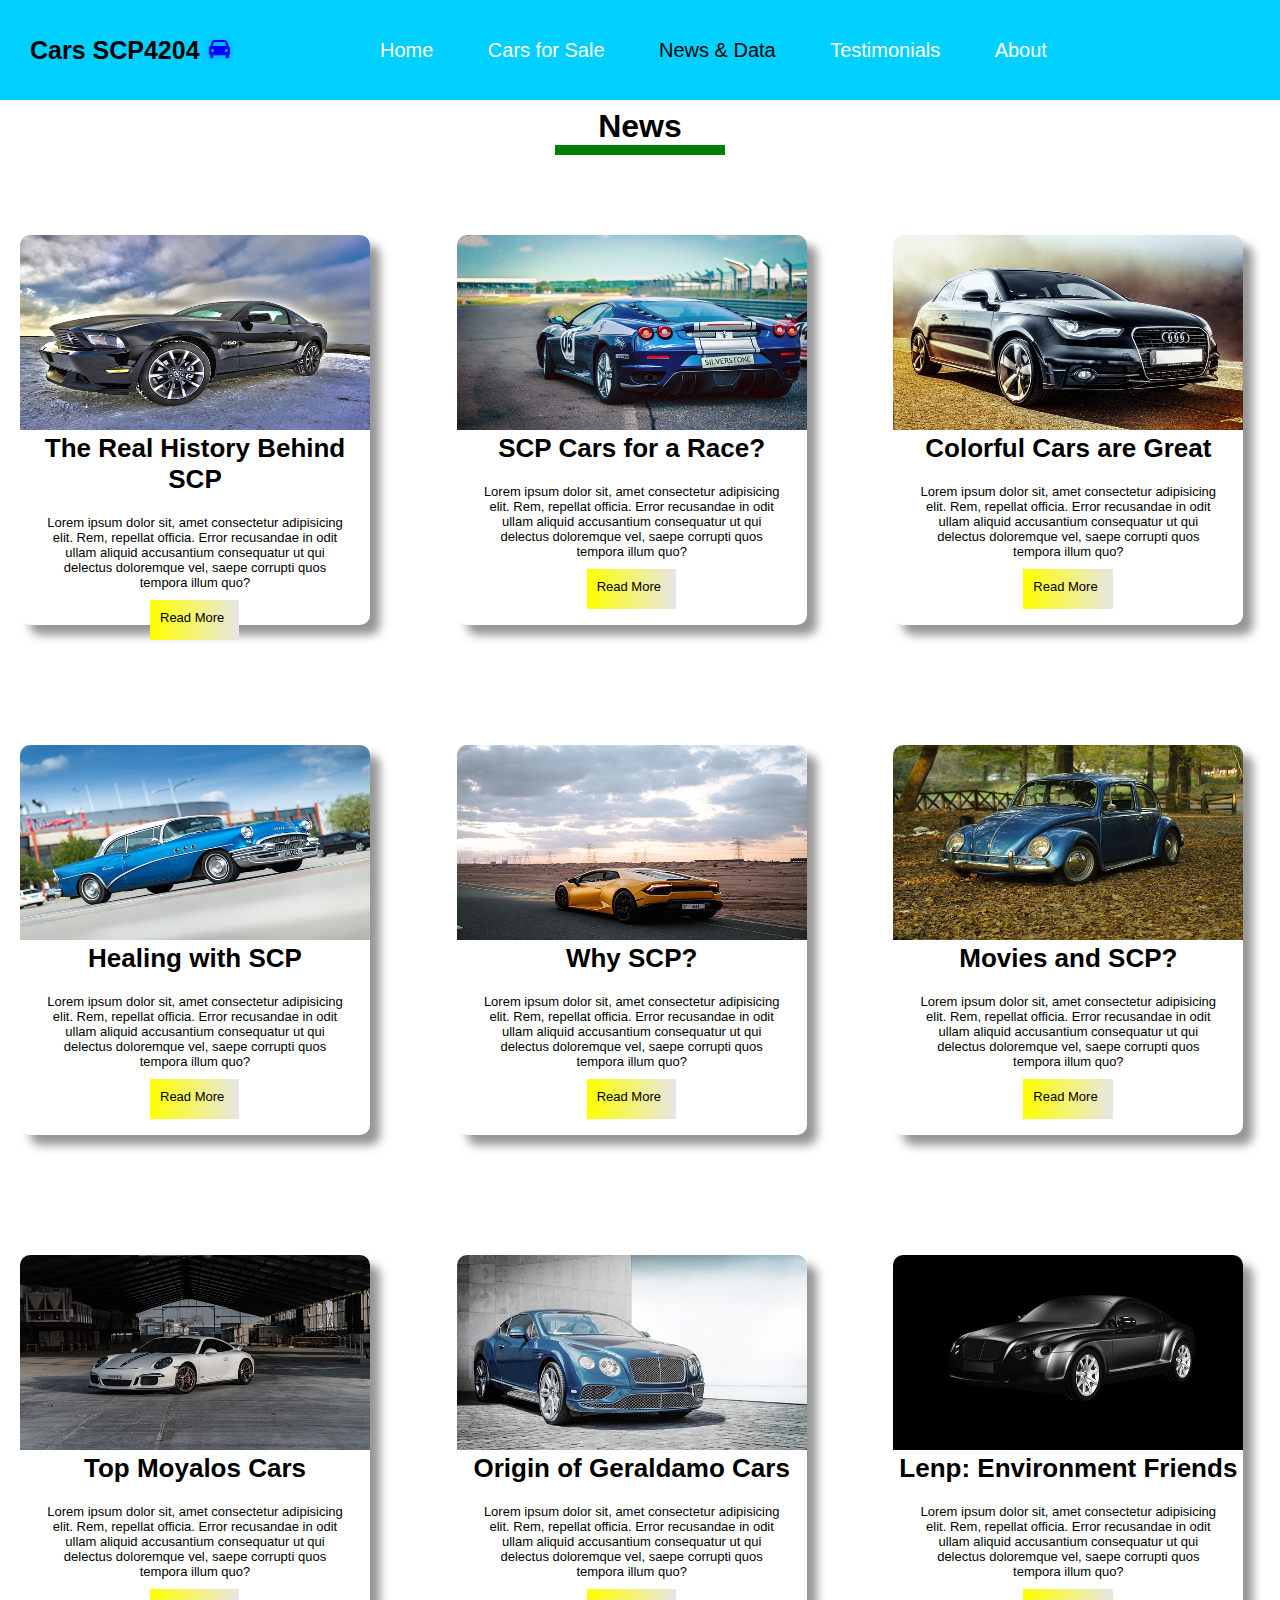
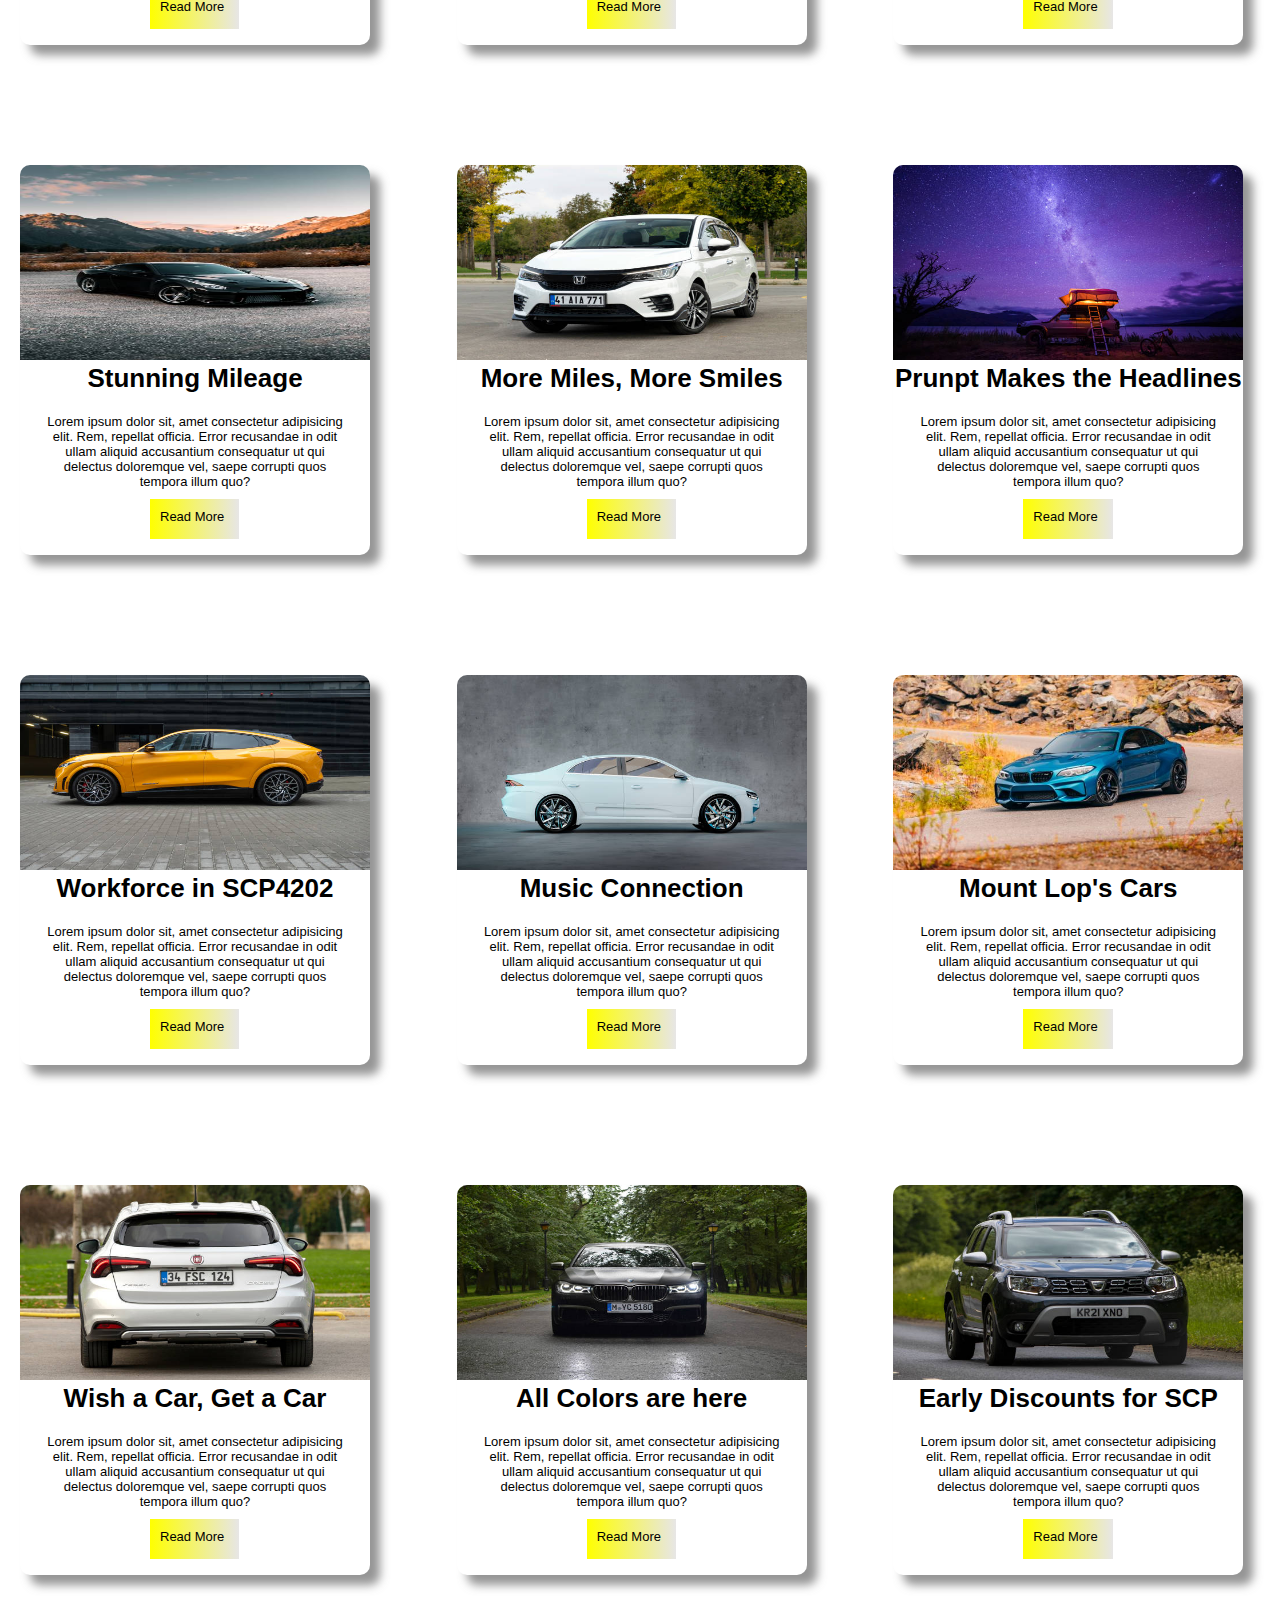
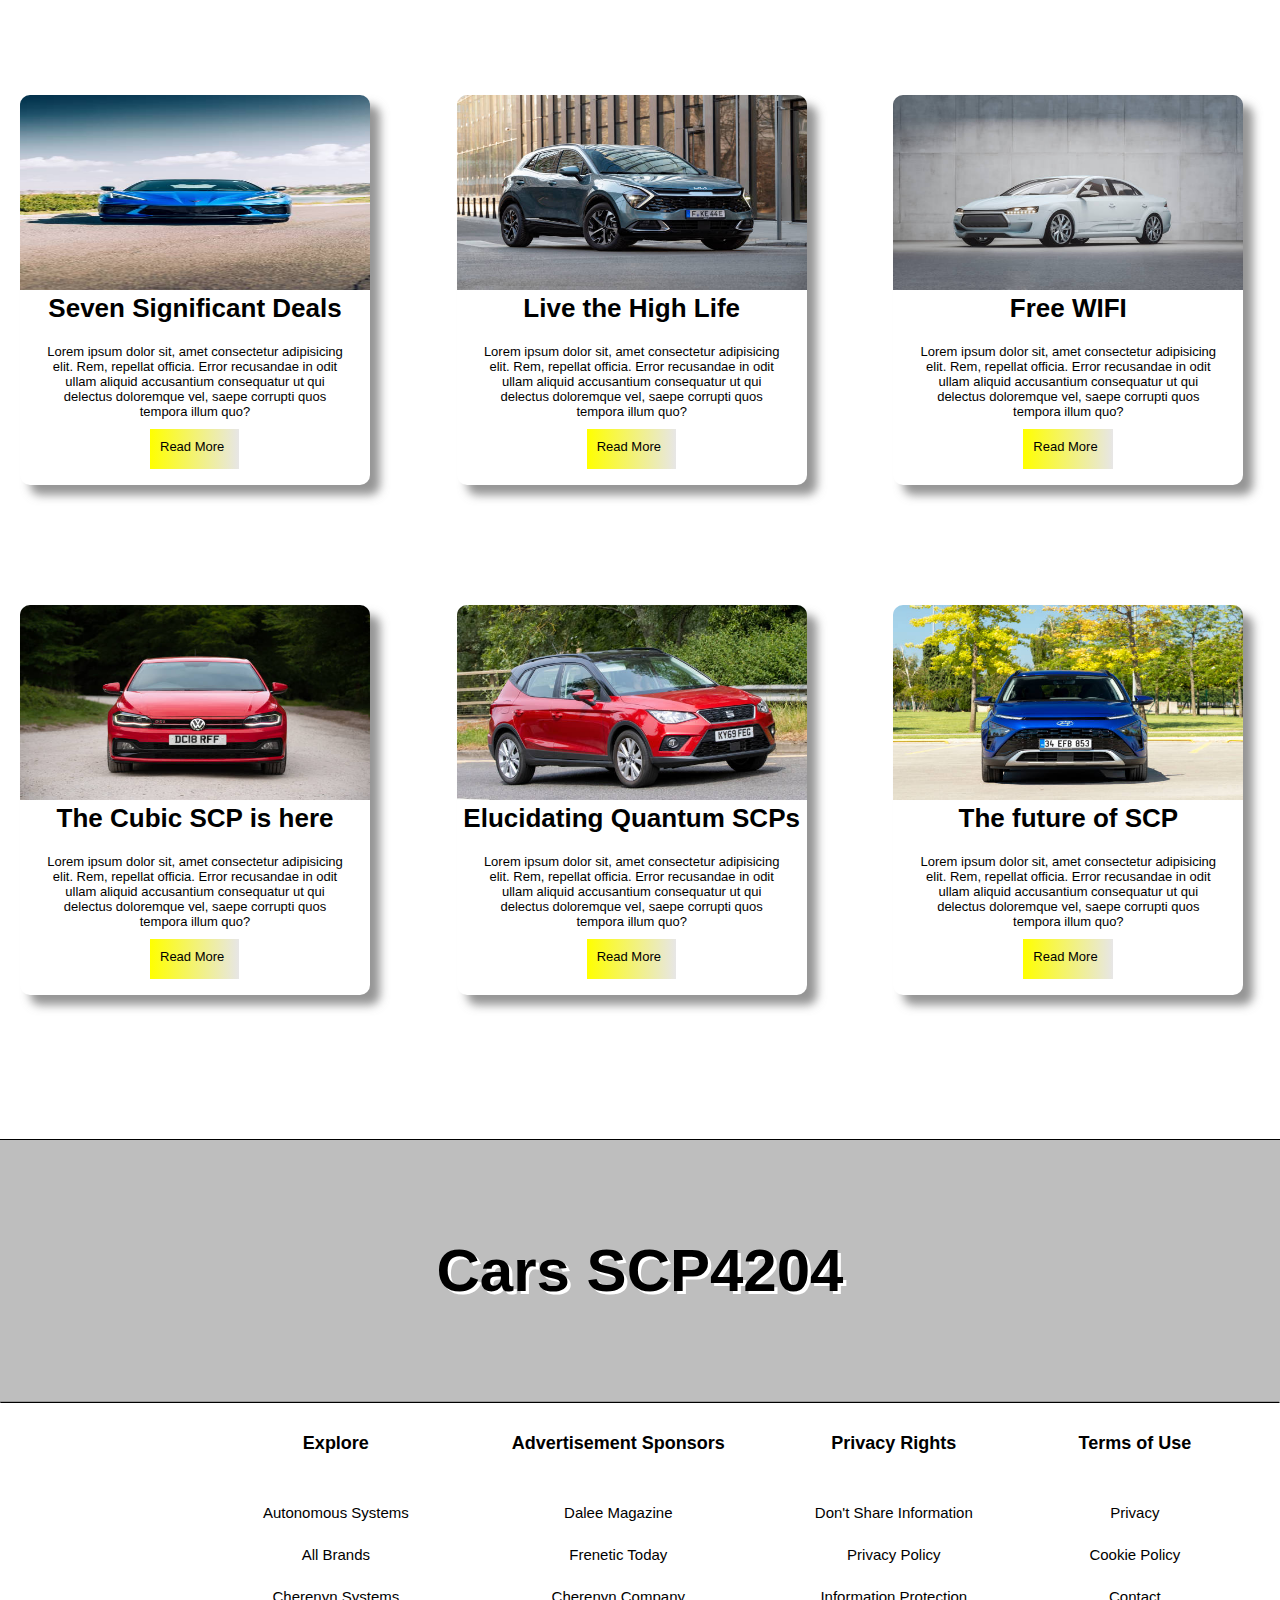
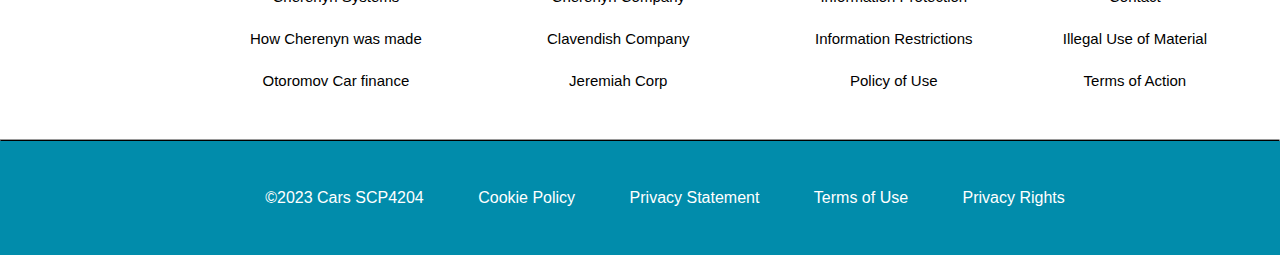
<file: aexxnews.html>
<!DOCTYPE html>

    <html lang = "en">

        <head>

            <meta charset = "UTF-8">

            <meta http-equiv = "X-UA-Compatible" content = "IE = edge">

            <meta name = "viewport" content = "width = device-width, initial-scale = 1.0">

            <title>Car Website</title>

            <link rel="icon" href="cae.jpeg">

            <link href='https://unpkg.com/boxicons@2.1.4/css/boxicons.min.css' rel='stylesheet'>

            <link rel = "stylesheet" href = "aexxnews.css">

        </head>

        <body>

            <section class="sectionheader">
                
                <header class="header">
                    <a href="" class="logo">Cars SCP4204
                        <i class='bx bxs-car'></i>
                    </a>
                    <nav class="navbar">
                        <a href="index.html">Home</a>
                        <a href="aexxcarsforsale.html">Cars for Sale</a>
                        <a href="aexxnews.html">News & Data</a>
                        <a href="aexxtestimonials.html">Testimonials</a>
                        <a href="aexxabout.html">About</a>
                    </nav>
                    <i class='bx bx-menu' id = "menu-icon"></i>

                </header>

            </section>

            <br><br><br><br><br><br>

            <h1 class = "newsss">News</h1>

            <div class="gridcontainer">

                <div class="first">
                    <img src="cars2.jpeg" alt="">
                    <h1 class = "colorable">The Real History Behind SCP</h1>
                    <p class = "forme">Lorem ipsum dolor sit, amet consectetur adipisicing elit. Rem, repellat officia. Error recusandae in odit ullam aliquid accusantium consequatur ut qui delectus doloremque vel, saepe corrupti quos tempora illum quo?</p>
                    <a class = "editables">Read More</a>
                </div>

                <div class="first">
                    <img src="cars3.jpeg" alt="">
                    <h1 class = "colorable">SCP Cars for a Race?</h1>
                    <p class = "forme">Lorem ipsum dolor sit, amet consectetur adipisicing elit. Rem, repellat officia. Error recusandae in odit ullam aliquid accusantium consequatur ut qui delectus doloremque vel, saepe corrupti quos tempora illum quo?</p>
                    <a class = "editables">Read More</a>

                </div>


                <div class="first">
                    <img src="cars4.jpeg" alt="">
                    <h1 class = "colorable">Colorful Cars are Great</h1>
                    <p class = "forme">Lorem ipsum dolor sit, amet consectetur adipisicing elit. Rem, repellat officia. Error recusandae in odit ullam aliquid accusantium consequatur ut qui delectus doloremque vel, saepe corrupti quos tempora illum quo?</p>
                    <a class = "editables">Read More</a>
                </div>


                <div class="first">
                    <img src="cars5.jpeg" alt="">
                    <h1 class = "colorable">Healing with SCP</h1>
                    <p class = "forme">Lorem ipsum dolor sit, amet consectetur adipisicing elit. Rem, repellat officia. Error recusandae in odit ullam aliquid accusantium consequatur ut qui delectus doloremque vel, saepe corrupti quos tempora illum quo?</p>
                    <a class = "editables">Read More</a>
                </div>


                <div class="first">
                    <img src="cars6.jpeg" alt="">
                    <h1 class = "colorable">Why SCP?</h1>
                    <p class = "forme">Lorem ipsum dolor sit, amet consectetur adipisicing elit. Rem, repellat officia. Error recusandae in odit ullam aliquid accusantium consequatur ut qui delectus doloremque vel, saepe corrupti quos tempora illum quo?</p>
                    <a class = "editables">Read More</a>
                </div>

                <div class="first">
                    <img src="cars7.jpeg" alt="">
                    <h1 class = "colorable">Movies and SCP?</h1>
                    <p class = "forme">Lorem ipsum dolor sit, amet consectetur adipisicing elit. Rem, repellat officia. Error recusandae in odit ullam aliquid accusantium consequatur ut qui delectus doloremque vel, saepe corrupti quos tempora illum quo?</p>
                    <a class = "editables">Read More</a>
                </div>


                <div class="first">
                    <img src="cars8.jpeg" alt="">
                    <h1 class = "colorable">Top Moyalos Cars</h1>
                    <p class = "forme">Lorem ipsum dolor sit, amet consectetur adipisicing elit. Rem, repellat officia. Error recusandae in odit ullam aliquid accusantium consequatur ut qui delectus doloremque vel, saepe corrupti quos tempora illum quo?</p>
                    <a class = "editables">Read More</a>
                </div>

                <div class="first">
                    <img src="cars9.jpeg" alt="">
                    <h1 class = "colorable">Origin of Geraldamo Cars</h1>
                    <p class = "forme">Lorem ipsum dolor sit, amet consectetur adipisicing elit. Rem, repellat officia. Error recusandae in odit ullam aliquid accusantium consequatur ut qui delectus doloremque vel, saepe corrupti quos tempora illum quo?</p>
                    <a class = "editables">Read More</a>
                </div>

                <div class="first">
                    <img src="cars10.jpeg" alt="">
                    <h1 class = "colorable">Lenp: Environment Friends</h1>
                    <p class = "forme">Lorem ipsum dolor sit, amet consectetur adipisicing elit. Rem, repellat officia. Error recusandae in odit ullam aliquid accusantium consequatur ut qui delectus doloremque vel, saepe corrupti quos tempora illum quo?</p>
                    <a class = "editables">Read More</a>
                </div>

                <div class="first">
                    <img src="carf/car10.jpeg" alt="">
                    <h1 class = "colorable">Stunning Mileage</h1>
                    <p class = "forme">Lorem ipsum dolor sit, amet consectetur adipisicing elit. Rem, repellat officia. Error recusandae in odit ullam aliquid accusantium consequatur ut qui delectus doloremque vel, saepe corrupti quos tempora illum quo?</p>
                    <a class = "editables">Read More</a>
                </div>

                <div class="first">
                    <img src="carf/car11.jpeg" alt="">
                    <h1 class = "colorable">More Miles, More Smiles</h1>
                    <p class = "forme">Lorem ipsum dolor sit, amet consectetur adipisicing elit. Rem, repellat officia. Error recusandae in odit ullam aliquid accusantium consequatur ut qui delectus doloremque vel, saepe corrupti quos tempora illum quo?</p>
                    <a class = "editables">Read More</a>
                </div>

                <div class="first">
                    <img src="carf/car12.jpeg" alt="">
                    <h1 class = "colorable">Prunpt Makes the Headlines</h1>
                    <p class = "forme">Lorem ipsum dolor sit, amet consectetur adipisicing elit. Rem, repellat officia. Error recusandae in odit ullam aliquid accusantium consequatur ut qui delectus doloremque vel, saepe corrupti quos tempora illum quo?</p>
                    <a class = "editables">Read More</a>
                </div>

                <div class="first">
                    <img src="carf/car13.jpeg" alt="">
                    <h1 class = "colorable">Workforce in SCP4202</h1>
                    <p class = "forme">Lorem ipsum dolor sit, amet consectetur adipisicing elit. Rem, repellat officia. Error recusandae in odit ullam aliquid accusantium consequatur ut qui delectus doloremque vel, saepe corrupti quos tempora illum quo?</p>
                    <a class = "editables">Read More</a>
                </div>

                <div class="first">
                    <img src="carf/car14.jpeg" alt="">
                    <h1 class = "colorable">Music Connection</h1>
                    <p class = "forme">Lorem ipsum dolor sit, amet consectetur adipisicing elit. Rem, repellat officia. Error recusandae in odit ullam aliquid accusantium consequatur ut qui delectus doloremque vel, saepe corrupti quos tempora illum quo?</p>
                    <a class = "editables">Read More</a>
                </div>

                <div class="first">
                    <img src="carf/car15.jpeg" alt="">
                    <h1 class = "colorable">Mount Lop's Cars</h1>
                    <p class = "forme">Lorem ipsum dolor sit, amet consectetur adipisicing elit. Rem, repellat officia. Error recusandae in odit ullam aliquid accusantium consequatur ut qui delectus doloremque vel, saepe corrupti quos tempora illum quo?</p>
                    <a class = "editables">Read More</a>
                </div>

                <div class="first">
                    <img src="carf/car25.jpeg" alt="">
                    <h1 class = "colorable">Wish a Car, Get a Car</h1>
                    <p class = "forme">Lorem ipsum dolor sit, amet consectetur adipisicing elit. Rem, repellat officia. Error recusandae in odit ullam aliquid accusantium consequatur ut qui delectus doloremque vel, saepe corrupti quos tempora illum quo?</p>
                    <a class = "editables">Read More</a>
                </div>

                <div class="first">
                    <img src="carf/car16.jpeg" alt="">
                    <h1 class = "colorable">All Colors are here</h1>
                    <p class = "forme">Lorem ipsum dolor sit, amet consectetur adipisicing elit. Rem, repellat officia. Error recusandae in odit ullam aliquid accusantium consequatur ut qui delectus doloremque vel, saepe corrupti quos tempora illum quo?</p>
                    <a class = "editables">Read More</a>
                </div>

                <div class="first">
                    <img src="carf/car17.jpeg" alt="">
                    <h1 class = "colorable">Early Discounts for SCP</h1>
                    <p class = "forme">Lorem ipsum dolor sit, amet consectetur adipisicing elit. Rem, repellat officia. Error recusandae in odit ullam aliquid accusantium consequatur ut qui delectus doloremque vel, saepe corrupti quos tempora illum quo?</p>
                    <a class = "editables">Read More</a>
                </div>

                <div class="first">
                    <img src="carf/car18.jpeg" alt="">
                    <h1 class = "colorable">Seven Significant Deals</h1>
                    <p class = "forme">Lorem ipsum dolor sit, amet consectetur adipisicing elit. Rem, repellat officia. Error recusandae in odit ullam aliquid accusantium consequatur ut qui delectus doloremque vel, saepe corrupti quos tempora illum quo?</p>
                    <a class = "editables">Read More</a>
                </div>

                <div class="first">
                    <img src="carf/car19.jpeg" alt="">
                    <h1 class = "colorable">Live the High Life</h1>
                    <p class = "forme">Lorem ipsum dolor sit, amet consectetur adipisicing elit. Rem, repellat officia. Error recusandae in odit ullam aliquid accusantium consequatur ut qui delectus doloremque vel, saepe corrupti quos tempora illum quo?</p>
                    <a class = "editables">Read More</a>
                </div>

                <div class="first">
                    <img src="carf/car20.jpeg" alt="">
                    <h1 class = "colorable">Free WIFI</h1>
                    <p class = "forme">Lorem ipsum dolor sit, amet consectetur adipisicing elit. Rem, repellat officia. Error recusandae in odit ullam aliquid accusantium consequatur ut qui delectus doloremque vel, saepe corrupti quos tempora illum quo?</p>
                    <a class = "editables">Read More</a>
                </div>

                <div class="first">
                    <img src="carf/car21.jpeg" alt="">
                    <h1 class = "colorable">The Cubic SCP is here</h1>
                    <p class = "forme">Lorem ipsum dolor sit, amet consectetur adipisicing elit. Rem, repellat officia. Error recusandae in odit ullam aliquid accusantium consequatur ut qui delectus doloremque vel, saepe corrupti quos tempora illum quo?</p>
                    <a class = "editables">Read More</a>
                </div>

                <div class="first">
                    <img src="carf/car22.jpeg" alt="">
                    <h1 class = "colorable">Elucidating Quantum SCPs</h1>
                    <p class = "forme">Lorem ipsum dolor sit, amet consectetur adipisicing elit. Rem, repellat officia. Error recusandae in odit ullam aliquid accusantium consequatur ut qui delectus doloremque vel, saepe corrupti quos tempora illum quo?</p>
                    <a class = "editables">Read More</a>
                </div>

                <div class="first">
                    <img src="carf/car23.jpeg" alt="">
                    <h1 class = "colorable">The future of SCP</h1>
                    <p class = "forme">Lorem ipsum dolor sit, amet consectetur adipisicing elit. Rem, repellat officia. Error recusandae in odit ullam aliquid accusantium consequatur ut qui delectus doloremque vel, saepe corrupti quos tempora illum quo?</p>
                    <a class = "editables">Read More</a>
                </div>

                </div>

        <br><br><br><br><br><br><br><br>



                <!--FOCUS ON THIS BELOW-->

                <section class="ending">
                    <h1>Cars SCP4204</h1>
                </section>
            
                <hr class = "hrr">
            
                <article>
            
                    <div class = "lastfirstdiv">
                        <h1>Explore</h1>
                        <a href="">Autonomous Systems</a>
                        <a href="">All Brands</a>
                        <a href="">Cherenyn Systems</a>
                        <a href="">How Cherenyn was made</a>
                        <a href="">Otoromov Car finance</a>
                    </div>
            
                    <div class="lastseconddiv">
                        <h1>Advertisement Sponsors</h1>
                        <a href="">Dalee Magazine</a>
                        <a href="">Frenetic Today</a>
                        <a href="">Cherenyn Company</a>
                        <a href="">Clavendish Company</a>
                        <a href="">Jeremiah Corp</a>
                    </div>
                        
                    <div class="lastthirddiv">
                        <h1>Privacy Rights</h1>
                        <a href="">Don't Share Information</a>
                        <a href="">Privacy Policy</a>
                        <a href="">Information Protection</a>
                        <a href="">Information Restrictions</a>
                        <a href="">Policy of Use</a>
                    </div>
            
                    <div class="lastfourthdiv">
                        <h1>Terms of Use</h1>
                        <a href="">Privacy</a>
                        <a href="">Cookie Policy</a>
                        <a href="">Contact</a>
                        <a href="">Illegal Use of Material</a>
                        <a href="">Terms of Action</a>
                    </div>
            
                </article>
            
            
            
                <hr class = "hrr">
            
                <footer>
            
                <a>&copy;2023 Cars SCP4204</a>
            
                <a href="">Cookie Policy</a>
            
                <a href="">Privacy Statement</a>
            
                <a href="">Terms of Use</a>
                
                <a href="">Privacy Rights</a>
            
                </footer>   
            

            </body>

            </html>
</file>
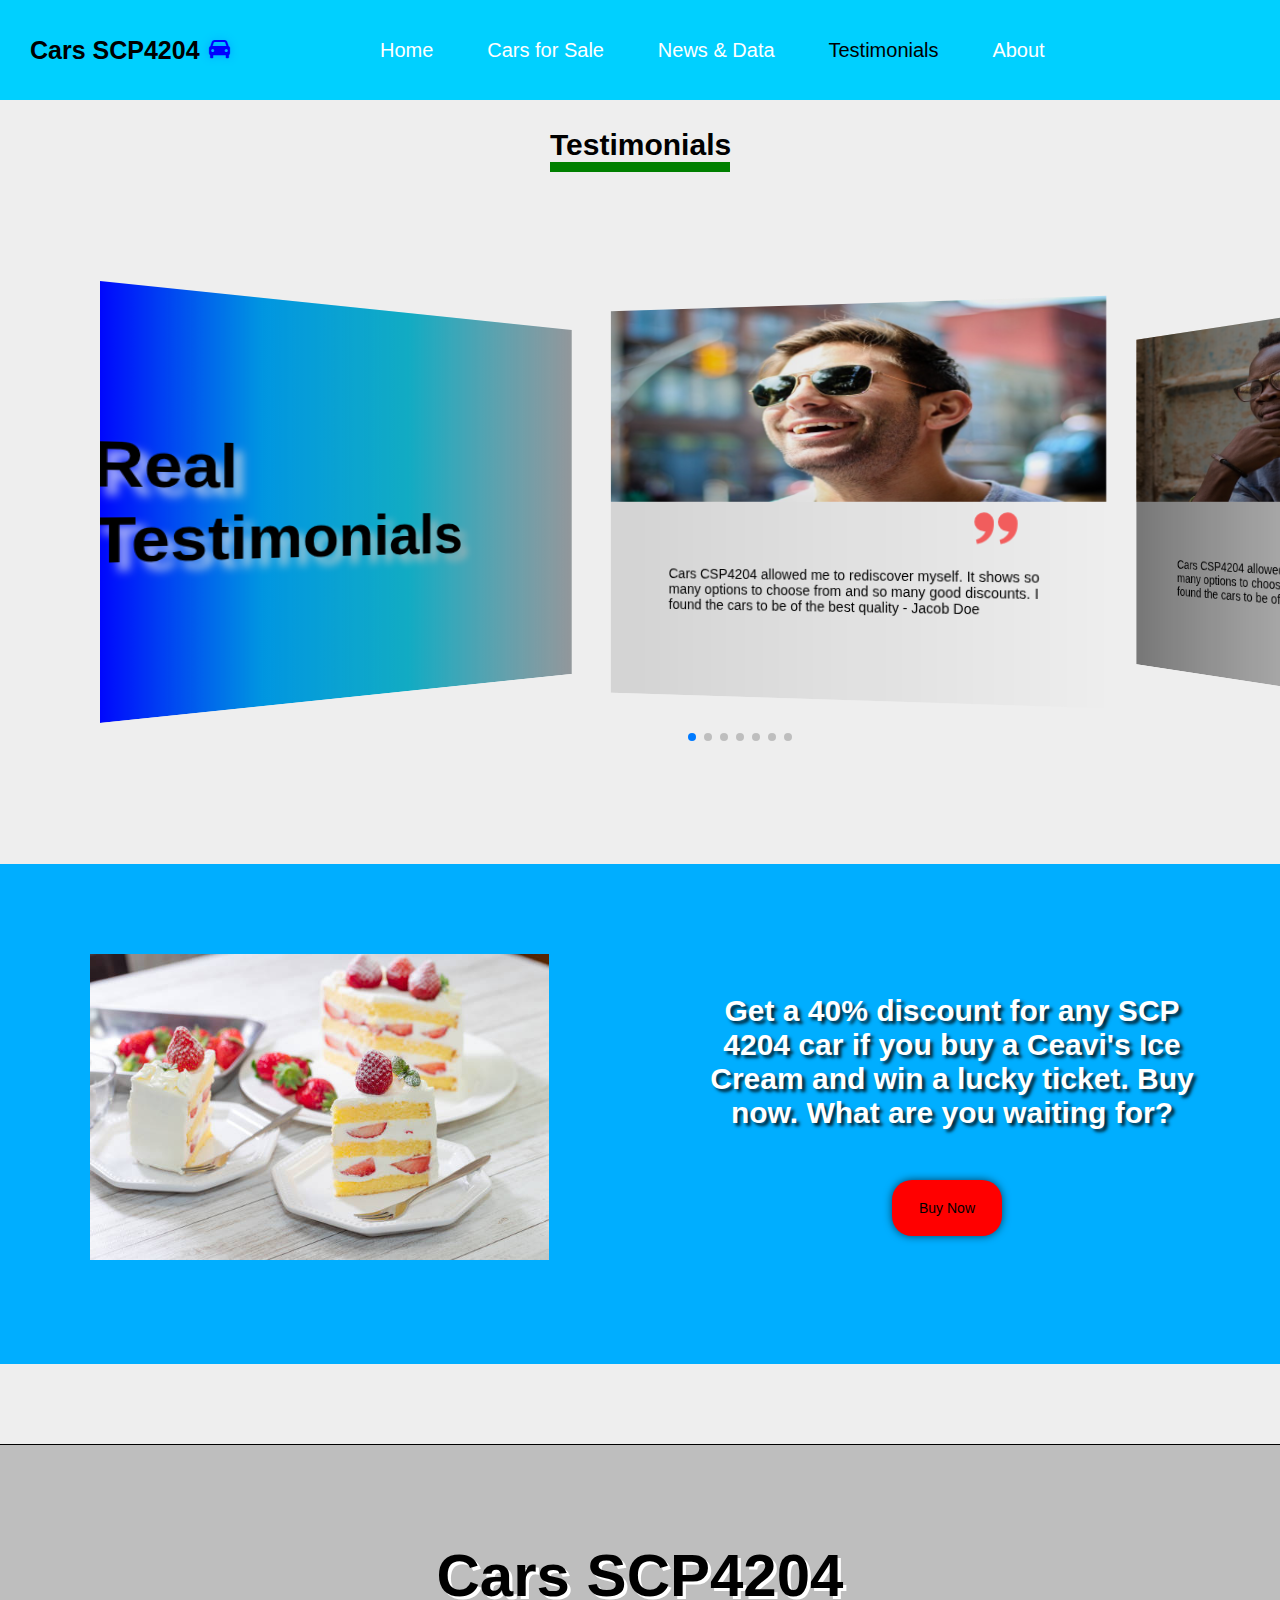
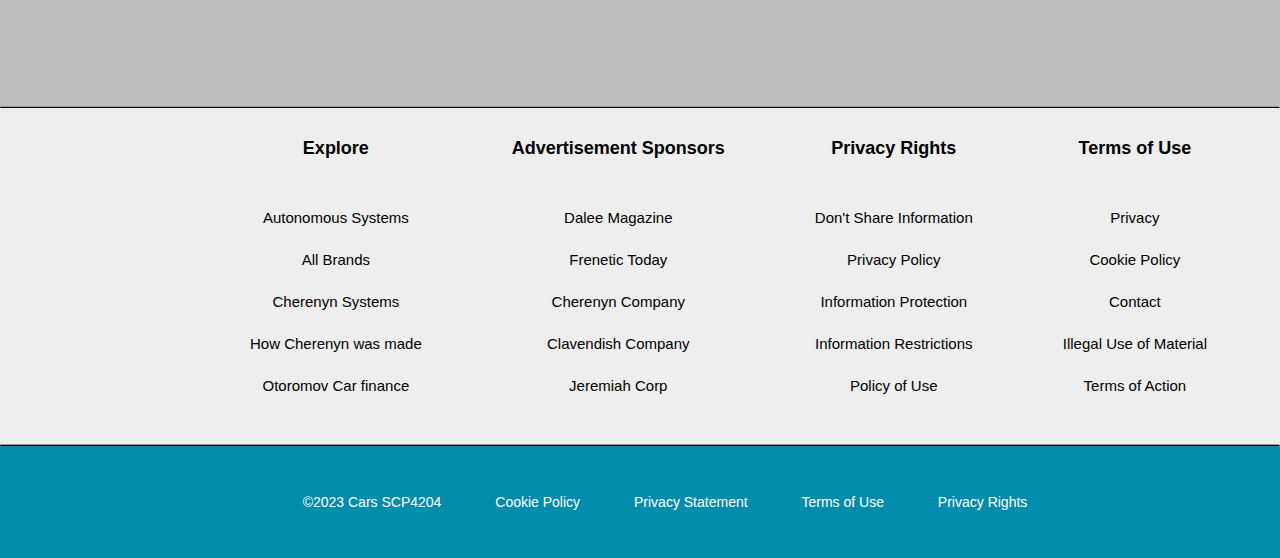
<file: aexxtestimonials.html>
<!DOCTYPE html>

    <html lang = "en">

        <head>

            <meta charset = "UTF-8">

            <meta http-equiv = "X-UA-Compatible" content = "IE = edge">

            <meta name = "viewport" content = "width = device-width, initial-scale = 1.0">

            <title>Car Website</title>

            <link rel="icon" href="cae.jpeg">

            <link href='https://unpkg.com/boxicons@2.1.4/css/boxicons.min.css' rel='stylesheet'>

            <link rel="stylesheet" href="https://cdn.jsdelivr.net/npm/swiper@11/swiper-bundle.min.css"/>

            <link rel = "stylesheet" href = "aexxtestimonials.css">


        </head>

        <body>

            <section class="sectionheader">
                
                <header class="header">
                    <a href="" class="logo">Cars SCP4204
                        <i class='bx bxs-car'></i>
                    </a>
                    <nav class="navbar">
                        <a href="index.html">Home</a>
                        <a href="aexxcarsforsale.html">Cars for Sale</a>
                        <a href="aexxnews.html">News & Data</a>
                        <a href="aexxtestimonials.html">Testimonials</a>
                        <a href="aexxabout.html">About</a>
                    </nav>
                    <i class='bx bx-menu' id = "menu-icon"></i>

                </header>

            </section>

            <br><br><br><br><br><br><br><br>

            <h1 class = "mytestimonials">Testimonials</h1>

            <br><br><br><br><br>

    
             <div class="swiper mySwiper">
                <div class="swiper-wrapper">
                    
                    <div class="swiper-slide">

                        <div class="testimonialBox">
                            
                            <h1 class = "tests">Real Testimonials</h1>

                        </div>
                      </div>

                  <div class="swiper-slide">
                    <img src="aexxtestimonialsfolder/img1.jpeg" />
                    <div class="testimonialBox">

                        <i class='bx bxs-quote-alt-right' id = "quotesss"></i>
                        
                        <p class = "descriptionsbox">Cars CSP4204 allowed me to rediscover myself. It shows so many options to choose from and so many good discounts. I found the cars to be of the best quality - Jacob Doe</p>
               
                    </div>
                  </div>
                  <div class="swiper-slide">
                    <img src="aexxtestimonialsfolder/img2.jpeg"/>
                    <div class="testimonialBox">

                        <i class='bx bxs-quote-alt-right' id = "quotesss"></i>
                        
                        <p class = "descriptionsbox">Cars CSP4204 allowed me to rediscover myself. It shows so many options to choose from and so many good discounts. I found the cars to be of the best quality - Jane Doe</p>
               
                    </div>
                  </div>
                  <div class="swiper-slide">
                    <img src="aexxtestimonialsfolder/img3.jpeg"/>
                    <div class="testimonialBox">

                        <i class='bx bxs-quote-alt-right' id = "quotesss"></i>
                        
                        <p class = "descriptionsbox">Cars CSP4204 allowed me to rediscover myself. It shows so many options to choose from and so many good discounts. I found the cars to be of the best quality - Silly Doe</p>
               
                    </div>
                  </div>
                  <div class="swiper-slide">
                    <img src="aexxtestimonialsfolder/img4.jpeg"/>
                    <div class="testimonialBox">

                        <i class='bx bxs-quote-alt-right' id = "quotesss"></i>
                        
                        <p class = "descriptionsbox">Cars CSP4204 allowed me to rediscover myself. It shows so many options to choose from and so many good discounts. I found the cars to be of the best quality - Miles Doe</p>
               
                    </div>
                  </div>
                  <div class="swiper-slide">
                    <img src="aexxtestimonialsfolder/img7.jpeg"/>
                    <div class="testimonialBox">

                        <i class='bx bxs-quote-alt-right' id = "quotesss"></i>
                        
                        <p class = "descriptionsbox">Cars CSP4204 allowed me to rediscover myself. It shows so many options to choose from and so many good discounts. I found the cars to be of the best quality - Ottohan Doe</p>
               
                    </div>
                  </div>
                  <div class="swiper-slide">
                    <img src="aexxtestimonialsfolder/img6.jpeg"/>
                    <div class="testimonialBox">

                        <i class='bx bxs-quote-alt-right' id = "quotesss"></i>
                        
                        <p class = "descriptionsbox">Cars CSP4204 allowed me to rediscover myself. It shows so many options to choose from and so many good discounts. I found the cars to be of the best quality - Nikolas Doe</p>
               
                    </div>
                  </div>

                  <div class="swiper-slide">

                    <div class="testimonialBox">
                        
                        <h1 class = "tests2">Real-Life Stories</h1>

                    </div>
                  </div>
                </div>
                <div class="swiper-pagination"></div>
              </div>

              <br><br><br><br><br><br><br>

              <script src="https://cdn.jsdelivr.net/npm/swiper@11/swiper-bundle.min.js"></script>

              <script>
                var swiper = new Swiper(".mySwiper", {
                  effect: "coverflow",
                  grabCursor: true,
                  centeredSlides: false,
                  slidesPerView: "auto",
                  coverflowEffect: {
                    rotate: 50,
                    stretch: 0,
                    depth: 50,
                    modifier: 1,
                    slideShadows: true,
                  },
                  pagination: {
                    el: ".swiper-pagination",
                  },
                });
              </script>


<article class = "advertisement">

    <div class = "caaaaaas">
        <img src="cakes.jpeg" alt="">
    </div>

    <div>
        <h1 class = "displayable">Get a 40% discount for any SCP 4204 car if you buy a Ceavi's Ice Cream and win a lucky ticket. Buy now. What are you waiting for?</h1>
   
        <a class="displayablebutton">Buy Now</a>
    </div>

</article>




<br><br><br><br><br>


<section class="ending">
    <h1>Cars SCP4204</h1>
</section>

<hr class = "hrr">

<article>

    <div class = "lastfirstdiv">
        <h1>Explore</h1>
        <a href="">Autonomous Systems</a>
        <a href="">All Brands</a>
        <a href="">Cherenyn Systems</a>
        <a href="">How Cherenyn was made</a>
        <a href="">Otoromov Car finance</a>
    </div>

    <div class="lastseconddiv">
        <h1>Advertisement Sponsors</h1>
        <a href="">Dalee Magazine</a>
        <a href="">Frenetic Today</a>
        <a href="">Cherenyn Company</a>
        <a href="">Clavendish Company</a>
        <a href="">Jeremiah Corp</a>
    </div>
        
    <div class="lastthirddiv">
        <h1>Privacy Rights</h1>
        <a href="">Don't Share Information</a>
        <a href="">Privacy Policy</a>
        <a href="">Information Protection</a>
        <a href="">Information Restrictions</a>
        <a href="">Policy of Use</a>
    </div>

    <div class="lastfourthdiv">
        <h1>Terms of Use</h1>
        <a href="">Privacy</a>
        <a href="">Cookie Policy</a>
        <a href="">Contact</a>
        <a href="">Illegal Use of Material</a>
        <a href="">Terms of Action</a>
    </div>

</article>



<hr class = "hrr">

<footer>

<a>&copy;2023 Cars SCP4204</a>

<a href="">Cookie Policy</a>

<a href="">Privacy Statement</a>

<a href="">Terms of Use</a>

<a href="">Privacy Rights</a>

</footer>   



    </body>

</html>
</file>
<file: aexxabout.css>
@import url(//db.onlinewebfonts.com/c/16e7dbc91a89779c7a30cb39919cf041?family=BR+Omega);
@import url(//db.onlinewebfonts.com/c/0dc93ed34035ff615c4f0c8352828e47?family=Cera+Compact+Pro); 

* {
    margin:0px;
    padding:0px;
    box-sizing:border-box;
    outline:none;
    text-decoration:none;
    font-family: 'BR Omega',sans-serif;
    scroll-behavior:smooth;
}

body {
    background-color: rgb(255, 255, 255);
}


.header {
    z-index:5;
    display:flex;
    height:100px;
    align-items:center;
    justify-content:center;
    position:fixed;
    padding-right:275px;
    /* background:rgb(241, 239, 239); */
    /* background:rgb(233, 10, 66); */
    background:rgb(0, 208, 255);
}

.navbar {
    /* border:2px solid black; */
    width:900px;
}

#menu-icon {
    position:relative;
    display:none;
}


.navbar a {
    color:white;
    margin-left:50px;
    font-size:20px;
}

.navbar a:hover {
    /* color:red; */
    color:black
}

.navbar a:nth-child(5) {
    /* color:red; */
    color:rgb(0, 0, 0);

}

.bxs-car {
    color:blue;
    text-shadow: 0 0 0.5rem rgb(0, 162, 255);
}

.logo {
    /* border:2px solid black; */
    font-weight:bolder;
    margin-left:30px;
    font-size:25px;
    width : 300px;
    color:black;
}

.contact h2 {
    font-size:80px;
    margin-bottom: 3rem;
    text-shadow: 0.1rem 0.1rem rgb(0, 200, 255);
}

.contact form {
    max-width:70rem;
    /* border:1px solid blue; */
    margin: 1rem auto;
    text-align:center;
    margin-bottom: 3rem;
}

.contact form .input-box {
    display:flex;
    justify-content:space-between;
    flex-wrap:wrap;
}

.contact form .input-box input,
.contact form textarea {
    width:100%;
    padding: 1.5rem;
    font-size:16px;
    color: rgb(7, 7, 7);
    border:none;
    background:rgb(185, 232, 247);
    border-radius: 8px;
    margin: 0.7rem 0;
}

.contact form .input-box input {
    width: 49%;
}

.contact form textarea {
    resize:none;
}

.contact form .btn {
    padding:20px;
    border-radius: 15px;
    font-size:20px;
    color:white;
    background:rgb(3, 161, 214);
    margin-top:2rem;
    cursor:pointer;
}



.ending h1 {
    border-top:1px solid black;
    text-align:center;
    font-size:60px;
    background:rgb(190, 190, 190);
    padding: 6rem 0 6rem;
    text-shadow: 0.2rem 0.2rem 0 rgb(255,255,255);
}

article {
    display:flex;
}

article .lastfirstdiv {
    margin-left:250px;
}

article div a {
    text-align:center;
    font-weight:200;
    color:black;
    display:block;
    margin-top:25px;
}

article div a:hover {
    text-decoration:underline;
}

article div h1:first-child {
    margin-bottom:50px;
}

article div h1 {
    margin-top:30px;
    text-align:center;
    /* border: 1px solid blue; */
    font-size:18px;
    font-weight:bolder;
}

article div a:last-child {
    margin-bottom:50px;
}

article div {
    margin-left:90px;
}

footer {
    text-align:center;
    background:rgb(1, 140, 171);
    padding: 3rem 0 3rem;
}

footer a {
    color:white;
    margin-left:50px;
}

footer a:hover {
    text-decoration:underline;
}

hr {
    border-bottom: 1px solid black;
}

.lastfirstdiv a,
.lastseconddiv a,
.lastthirddiv a,
.lastfourthdiv a {
    font-family:Arial, Helvetica, sans-serif;
    font-size:15px;
}  

.abbbout {
    width:190px;
    margin: 0 auto 5rem;
    text-align:center;
    border-bottom:10px solid green;
}
</file>
<file: aexxcarsforsale.css>
@import url(//db.onlinewebfonts.com/c/16e7dbc91a89779c7a30cb39919cf041?family=BR+Omega);
@import url(//db.onlinewebfonts.com/c/0dc93ed34035ff615c4f0c8352828e47?family=Cera+Compact+Pro); 

* {
    margin:0px;
    padding:0px;
    box-sizing:border-box;
    outline:none;
    text-decoration:none;
    font-family: 'BR Omega',sans-serif;
    scroll-behavior:smooth;
}


.header {
    z-index:5;
    display:flex;
    height:100px;
    align-items:center;
    justify-content:center;
    position:fixed;
    padding-right:275px;
    /* background:rgb(241, 239, 239); */
    /* background:rgb(233, 10, 66); */
    background:rgb(0, 208, 255);
}

.navbar {
    /* border:2px solid black; */
    width:900px;
}

#menu-icon {
    position:relative;
    display:none;
}


.navbar a {
    color:white;
    margin-left:50px;
    font-size:20px;
}

.navbar a:hover {
    /* color:red; */
    color:black
}

.navbar a:nth-child(2) {
    /* color:red; */
    color:rgb(0, 0, 0);

}

.bxs-car {
    color:blue;
    text-shadow: 0 0 0.5rem rgb(0, 162, 255);
}

.logo {
    /* border:2px solid black; */
    font-weight:bolder;
    margin-left:30px;
    font-size:25px;
    width : 300px;
    color:black;
}

.white-card,
.white-card2 {
    position:relative;
    width:400px;
    height:400px;
    box-shadow: 0 0 1rem rgba(0,0,0,0.2);
    margin-left:50px;
    border-radius:20px;
}

.white-card:hover .imgcontainer,
.white-card2:hover .imgcontainer2{
    position:relative;
    top:-160px;
    scale : 0.65;
    transition-duration: 0.8s;
}


.white-card:hover .main-info,
.white-card2:hover .main-info {
    border-radius: 0 0 20px 20px;
    scale:0.65;
    position:relative;
     top:-250px;
     transition-duration:0.8s;
}

.main-info {
    display:flex;
    padding-bottom:40px;
    border-bottom: 1px solid rgb(184, 182, 182);
    /* background:rgb(220, 218, 218); */
    background:black;
}

.g.active {
    color:black;
}

.bigsection  {
    background:white;
}

.bigsection.active {
    background:black;
}

.white-card .imgcontainer,
.white-card2 .imgcontainer2 {
    width:400px;
    height:300px;
}

.second,
.third,
.fourth,
.fifth,
.sixth,
.seventh,
.eighth,
.ninth,
.tenth,
.eleventh,
.twelfth,
.thirteenth,
.fourteenth,
.fifteenth,
.sixteenth,
.seventeenth,
.eighteenth,
.nineteenth {
    display:flex;
    justify-content:center;
    align-items:center;
}

.second .white-card:nth-last-of-type(2) .g2,
.third .white-card:nth-last-of-type(2) .g2,
.white-card2:nth-last-of-type(2) .g2{
    width:180px;
    /* border: 1px solid red; */
}

.white-card2:nth-child(3) .g2 {
    width:180px;
    /* border: 1px solid blue; */
}

.fourth .white-card:nth-last-of-type(1) .g2 {
    /* border: 1px solid green; */
    width:180px;
}

.fifth .white-card:nth-child(3) .g2,
.sixth .white-card:nth-last-of-type(1) .g2,
.seventh .white-card:nth-last-of-type(1) .g2,
.eighth .white-card:nth-child(3) .g2,
.ninth .white-card:nth-last-of-type(1) .g2,
.tenth .white-card:nth-last-of-type(1) .g2,
.twelfth .white-card:nth-last-of-type(1) .g2,
.thirteenth .white-card:nth-last-of-type(1) .g2,
.fifteenth .white-card:nth-last-of-type(1) .g2,
.sixteenth .white-card:nth-last-of-type(1) .g2,
.seventeenth .white-card:nth-last-of-type(1) .g2,
.nineteenth .white-card:nth-last-of-type(1) .g2{
    /* border: 1px solid orange; */
    width: 180px;
}

.twelfth .white-card:nth-last-of-type(2) .g2,
.thirteenth .white-card:nth-last-of-type(2) .g2,
.fifteenth .white-card:nth-last-of-type(2) .g2,
.sixteenth .white-card:nth-last-of-type(2) .g2,
.seventeenth .white-card:nth-last-of-type(2) .g2,
.eighteenth .white-card:nth-last-of-type(2) .g2, 
.nineteenth .white-card:nth-last-of-type(2) .g2 {
    /* border: 1px solid green; */
    width:180px;
}

.eighth .white-card:nth-child(3) .main-info {
    /* border: 1px solid green; */
    margin-right:3px;
}

.eighth .white-card:nth-last-of-type(3) .g2,
.ninth .white-card:nth-last-of-type(3) .g2,
.tenth .white-card:nth-last-of-type(3) .g2,
.eleventh .white-card:nth-last-of-type(3) .g2,
.twelfth .white-card:nth-last-of-type(3) .g2,
.thirteenth .white-card:nth-last-of-type(3) .g2,
.fourteenth .white-card:nth-last-of-type(3) .g2,
.fifteenth .white-card:nth-last-of-type(3) .g2,
.sixteenth .white-card:nth-last-of-type(3) .g2,
.seventeenth .white-card:nth-last-of-type(3) .g2 {
    /* border: 1px solid pink; */
    width:180px;
}

.imgcontainer img,
.imgcontainer2 img {
    width:100%;
    height:100%;
    border-radius:20px 20px 0 0;
}

.price-info {
    margin-left:30px;
    margin-top:10px;
}

.car-name {
    font-size:30px;
    margin: 1rem 1rem 0;
    /* text-shadow: 0.05rem 0.05rem 0 rgb(255,255,255); */
    /* color:rgb(2, 182, 202); */
    color:red;
}

.price-info .price {
    font-size:30px;
    color:green;
    text-shadow: 0.08rem 0.08rem 0 rgb(0,0,0);
    margin-bottom:20px;
}

.price-info .g {
    color:white;
    font-size:18px;
    text-decoration:underline;
    margin-bottom:20px;
}

.price-info .g2 {
    color:rgb(229, 226, 226);
}

.white-card:nth-last-of-type(2) .main-info .price-info,
.white-card2:nth-last-of-type(2) .main-info .price-info {
    /* margin-left:-10px; */
}

.white-card:nth-last-of-type(2) .main-info,
.white-card2:nth-last-of-type(2) .main-info
 {
    border-top: 1px solid red;
   /* padding-bottom:23px; */
}

.white-card:nth-last-of-type(1) .main-info,
.white-card2:nth-last-of-type(1) .main-info
 {
    border-top: 1px solid blue;
   /* padding-bottom:23px; */
}

.white-card:nth-last-of-type(3) .main-info,
.white-card2:nth-last-of-type(3) .main-info
 {
    border-top: 1px solid yellow;
   /* padding-bottom:23px; */
}



.containers2 {
    display:flex;
    justify-content:center;
    align-items:center;
}

#sun {
    color:rgb(253, 134, 86);        
    width:50px;
    margin-left:690px;
}

#sun.dude {
    color:aliceblue;
}

.ad {
    background:rgb(1, 1, 60);
    /* background:rgb(141, 11, 11); */
    padding:100px;
}

.ad h1 {
    margin-left:50px;
    font-size:90px;
    /* text-shadow: 0.5rem 0.5rem 0.25rem rgb(0, 162, 255); */
    text-shadow: 0.5rem 0.5rem 0.25rem rgb(0, 0, 0);
    color:white;

}



.ending h1 {
    border-top:1px solid black;
    text-align:center;
    font-size:60px;
    background:rgb(190, 190, 190);
    padding: 6rem 0 6rem;
    text-shadow: 0.2rem 0.2rem 0 rgb(255,255,255);
}

article {
    display:flex;
}

article .lastfirstdiv {
    margin-left:250px;
}

article div a {
    text-align:center;
    font-weight:200;
    color:black;
    display:block;
    margin-top:25px;
}

article div a:hover {
    text-decoration:underline;
}

article div h1:first-child {
    margin-bottom:50px;
}

article div h1 {
    margin-top:30px;
    text-align:center;
    /* border: 1px solid blue; */
    font-size:18px;
    font-weight:bolder;
}

article div a:last-child {
    margin-bottom:50px;
}

article div {
    margin-left:90px;
}

footer {
    text-align:center;
    background:rgb(1, 140, 171);
    padding: 3rem 0 3rem;
}

footer a {
    color:white;
    margin-left:50px;
}

footer a:hover {
    text-decoration:underline;
}

hr {
    border-bottom: 1px solid black;
}

.lastfirstdiv a,
.lastseconddiv a,
.lastthirddiv a,
.lastfourthdiv a {
    font-family:Arial, Helvetica, sans-serif;
    font-size:15px;
}  

.caa {
    font-size:100px;
    background:red;
    padding: 200px 0 200px 0;
    text-align:center;
    text-shadow: 0.1rem 0.1rem 0.4rem rgb(255,255,255),
                0.15rem 0.15rem 0.5rem rgb(0, 162, 255);
}


.sloga1 {
    background:blue;
}
.caa1 {
    font-size:100px;
    padding: 200px 0 200px 0;
    text-align:center;
    text-shadow: 0.1rem 0.1rem 0.4rem rgb(255,255,255),
                 0.15rem 0.15rem 0.5rem red,
                 .2rem 0.2rem 0.6rem rgb(1, 1, 60);                
}


/* .Hello {
    width:500px;
    height:500px;
    background:red;
} */


.text-whites {
    color:black;
    position:relative;
    top:-260px;
    width:360px;
    margin: 0 auto;
    font-size:16px;
    text-align:center;
    /* border: 1px solid black; */
    color:transparent;
}


.white-card:hover .text-whites,
.white-card2:hover .text-whites {
    color:black;
}

.buyers {
    background:rgb(233, 8, 0);
    padding:15px;
    border-radius: 20px;
    color:black;
    position:relative;
    top:-225px;
    left:150px;
    display:none;
}

.buyers:hover {
    text-decoration:underline;
    color:white;
    background:rgb(243, 56, 56);
}

.white-card:hover .buyers,
.white-card2:hover .buyers {
    display:inline;
}

.carsforsale {
    width:250px;
    font-size:30px;
    margin: -5rem auto 9rem;
    text-align:center;
    border-bottom: 10px solid green;
}
</file>
<file: aexxnews.css>
@import url(//db.onlinewebfonts.com/c/16e7dbc91a89779c7a30cb39919cf041?family=BR+Omega);
@import url(//db.onlinewebfonts.com/c/0dc93ed34035ff615c4f0c8352828e47?family=Cera+Compact+Pro); 

* {
    margin:0px;
    padding:0px;
    box-sizing:border-box;
    outline:none;
    text-decoration:none;
    font-family: 'BR Omega',sans-serif;
    scroll-behavior:smooth;
}


.header {
    z-index:5;
    display:flex;
    height:100px;
    align-items:center;
    justify-content:center;
    position:fixed;
    padding-right:275px;
    background:rgb(0, 208, 255);
}

.navbar {
    /* border:2px solid black; */
    width:900px;
}

#menu-icon {
    position:relative;
    display:none;
}


.navbar a {
    color:white;
    margin-left:50px;
    font-size:20px;
}

.navbar a:hover {
    /* color:red; */
    color:black
}

.navbar a:nth-child(3) {
    /* color:red; */
    color:rgb(0, 0, 0);

}

.bxs-car {
    color:blue;
    text-shadow: 0 0 0.5rem rgb(0, 162, 255);
}

.logo {
    /* border:2px solid black; */
    font-weight:bolder;
    margin-left:30px;
    font-size:25px;
    width : 300px;
    color:black;
}


.gridcontainer {
    margin-top:40px;
    display:grid;
    grid-template-columns: auto auto auto;
    grid-gap: 120px 70px;
    margin-left:20px;
    margin-right:20px;
}

.gridcontainer .first {
    width:350px;
    height:390px;
    /* background:rgb(0, 0, 72); */
    box-shadow: 10px 10px 10px rgba(104, 104, 104, 0.7);
    border-radius: 10px;
}

.gridcontainer .first img {
    border-radius: 10px 10px 0 0;
    width:100%;
    height:50%;
}

.first {
    color:white;
    font-size:13px;
}

.first p {
    margin-top:50px;
}

.first:hover {
    transform:scale(1.1);
    transition: transform 0.8s;
}

.first:hover img {
    opacity:0.9;
    filter:brightness(1.2);
    transform: 1.2s;
}

.editables {
    padding:10px 15px 15px 10px;
    background: linear-gradient(to right,yellow,rgb(231, 230, 230));
    color:black;
    position:relative;
    top:90px;
    margin-left:130px;
    /* margin-top:-200px; */
}

.editables:hover {
    color:red;
    text-decoration:underline;
}

/* .editables2 {
    padding:10px 15px 15px 10px;
    background: linear-gradient(to right,yellow,rgb(231, 230, 230));
    color:black;
    position:relative;
    top:50px;
    margin-left:135px;
} */

.colorable {
    color:black;
    text-align:center;
}

.forme {
    color:black;
    width:300px;
    margin: 0 auto;
    text-align:center;
    position:relative;
    top:-30px;
}

.editables {
    position:relative;
    top:-10px;
}


/*

added below

*/




.ending h1 {
    border-top:1px solid black;
    text-align:center;
    font-size:60px;
    background:rgb(190, 190, 190);
    padding: 6rem 0 6rem;
    text-shadow: 0.2rem 0.2rem 0 rgb(255,255,255);
}

article {
    display:flex;
}

article .lastfirstdiv {
    margin-left:250px;
}

article div a {
    text-align:center;
    font-weight:200;
    color:black;
    display:block;
    margin-top:25px;
}

article div a:hover {
    text-decoration:underline;
}

article div h1:first-child {
    margin-bottom:50px;
}

article div h1 {
    margin-top:30px;
    text-align:center;
    /* border: 1px solid blue; */
    font-size:18px;
    font-weight:bolder;
}

article div a:last-child {
    margin-bottom:50px;
}

article div {
    margin-left:90px;
}

footer {
    text-align:center;
    background:rgb(1, 140, 171);
    padding: 3rem 0 3rem;
}

footer a {
    color:white;
    margin-left:50px;
}

footer a:hover {
    text-decoration:underline;
}

hr {
    border-bottom: 1px solid black;
}

.lastfirstdiv a,
.lastseconddiv a,
.lastthirddiv a,
.lastfourthdiv a {
    font-family:Arial, Helvetica, sans-serif;
    font-size:15px;
}  

.newsss {
    width:170px;
    text-align:center;
    margin: 0 auto 5rem;
    border-bottom: 10px solid green;
}
</file>
<file: aexxtestimonials.css>
@import url(//db.onlinewebfonts.com/c/16e7dbc91a89779c7a30cb39919cf041?family=BR+Omega);
@import url(//db.onlinewebfonts.com/c/0dc93ed34035ff615c4f0c8352828e47?family=Cera+Compact+Pro); 

* {
    margin:0px;
    padding:0px;
    box-sizing:border-box;
    outline:none;
    text-decoration:none;
    font-family: 'BR Omega',sans-serif;
    scroll-behavior:smooth;
}


.header {
    z-index:5;
    display:flex;
    height:100px;
    align-items:center;
    justify-content:center;
    position:fixed;
    padding-right:275px;
    /* background:rgb(241, 239, 239); */
    /* background:rgb(233, 10, 66); */
    background:rgb(0, 208, 255);
}

.navbar {
    /* border:2px solid black; */
    width:900px;
}

#menu-icon {
    position:relative;
    display:none;
}


.navbar a {
    color:white;
    margin-left:50px;
    font-size:20px;
}

.navbar a:hover {
    color:black
}

.navbar a:nth-child(4) {
    color:rgb(0, 0, 0);
}

.bxs-car {
    color:blue;
    text-shadow: 0 0 0.5rem rgb(0, 162, 255);
}

.logo {
    /* border:2px solid black; */
    font-weight:bolder;
    margin-left:30px;
    font-size:25px;
    width : 300px;
    color:black;
}

.testimonial-grid {
    display:grid;
    grid-template-columns: auto auto;
    grid-gap: 100px 0;
}

.firstTestimonial{
    border: 1px solid rgb(0,0,0);
}

.sectio {
    display:flex;
    background:blue;
    overflow:hidden;
    position:relative;
    width:100%;
    min-height:750px;
    justify-content: center;
    align-items:center;
}

.swiper-container {
    width: 100%;
    padding-top: 50px;
    padding-bottom: 50px;
  }

  .swiper-slide {
    background-position: center;
    background-size: cover;
    width: 300px;
    height: 300px;

  }

  html,
  body {
    position: relative;
    height: 100%;
  }

  body {
    background: #eee;
    font-family: Helvetica Neue, Helvetica, Arial, sans-serif;
    font-size: 14px;
    color: #000;
    margin: 0;
    padding: 0;
  }

  .swiper {
    margin-left:100px;
    width: 100%;
    padding-top: 50px;
    padding-bottom: 50px;
  }

  .swiper-slide {
    background-position: center;
    background-size: cover;
    /* width: 500px;
    height: 500px; */
    width:500px;
    height:400px;
  }

  .swiper-slide img {
    display: block;
    /* width: 100%; */
    height:50%;
    width:100%;
  }

  .descriptionsbox {
    width:75%;
    margin: 1rem auto 1rem;
  }

  #quotesss {
    position:relative;
    left:370px;
    font-size:50px;
    color:rgba(255,0,0,0.6);
  }

  .mytestimonials {
    font-size:30px;
    margin-left:20px;
    margin: 0 auto;
    width: 180px;
    border-bottom: 10px solid green;
  }

  .tests,.tests2 {
    font-size:60px;
    text-shadow: 0.5rem 0.5rem 0.5rem rgba(255,255,255,0.7);
    display:flex;
    align-items:center;
    justify-content: center;
    /* border:1px solid black; */
    height:400px;
    width:500px;
    background: linear-gradient(to right,blue 0.1%, rgb(0, 170, 255) 30%,rgb(22, 224, 255) 60%,aliceblue);
  }

  .tests2 {
    background: linear-gradient(to left,blue 0.1%, rgb(0, 170, 255) 30%,rgb(22, 224, 255) 60%,aliceblue);
  }


.swiper-wrapper {
    width:80%;
}

.ending h1 {
    border-top:1px solid black;
    text-align:center;
    font-size:60px;
    background:rgb(190, 190, 190);
    padding: 6rem 0 6rem;
    text-shadow: 0.2rem 0.2rem 0 rgb(255,255,255);
}

article {
    display:flex;
}

article .lastfirstdiv {
    margin-left:250px;
}

article div a {
    text-align:center;
    font-weight:200;
    color:black;
    display:block;
    margin-top:25px;
}

article div a:hover {
    text-decoration:underline;
}

article div h1:first-child {
    margin-bottom:50px;
}

article div h1 {
    margin-top:30px;
    text-align:center;
    /* border: 1px solid blue; */
    font-size:18px;
    font-weight:bolder;
}

article div a:last-child {
    margin-bottom:50px;
}

article div {
    margin-left:90px;
}

footer {
    text-align:center;
    background:rgb(1, 140, 171);
    padding: 3rem 0 3rem;
}

footer a {
    color:white;
    margin-left:50px;
}

footer a:hover {
    text-decoration:underline;
}

hr {
    border-bottom: 1px solid black;
}

.lastfirstdiv a,
.lastseconddiv a,
.lastthirddiv a,
.lastfourthdiv a {
    font-family:Arial, Helvetica, sans-serif;
    font-size:15px;
}  


.advertisement {
    width:100%;
    background:rgb(0, 174, 255);
    display:flex;
}

.caaaaaas {
    height:500px;
    /* padding-top:50px;
    padding-left:100px; */
} 

.caaaaaas img {
    width:75%;
    margin-top:90px;
}

.displayable {
    width:500px;
    margin-top:130px;
    margin-left:-90px;
    font-size:30px;
    color:white;
    text-shadow: 0.2rem 0.2rem 0.2rem rgba(0,0,0,0.8);
}

.displayablebutton {
    /* padding:0px; */
    background:red;
    padding:20px;
    width:110px;
    border-radius: 20px;
    box-shadow: 0 0 0.5rem rgba(0,0,0,0.6);
    margin-left:100px;
}


.displayablebutton:hover {
    background:rgb(180, 2, 2);
    text-decoration:none;
    color:white;
}
</file>
